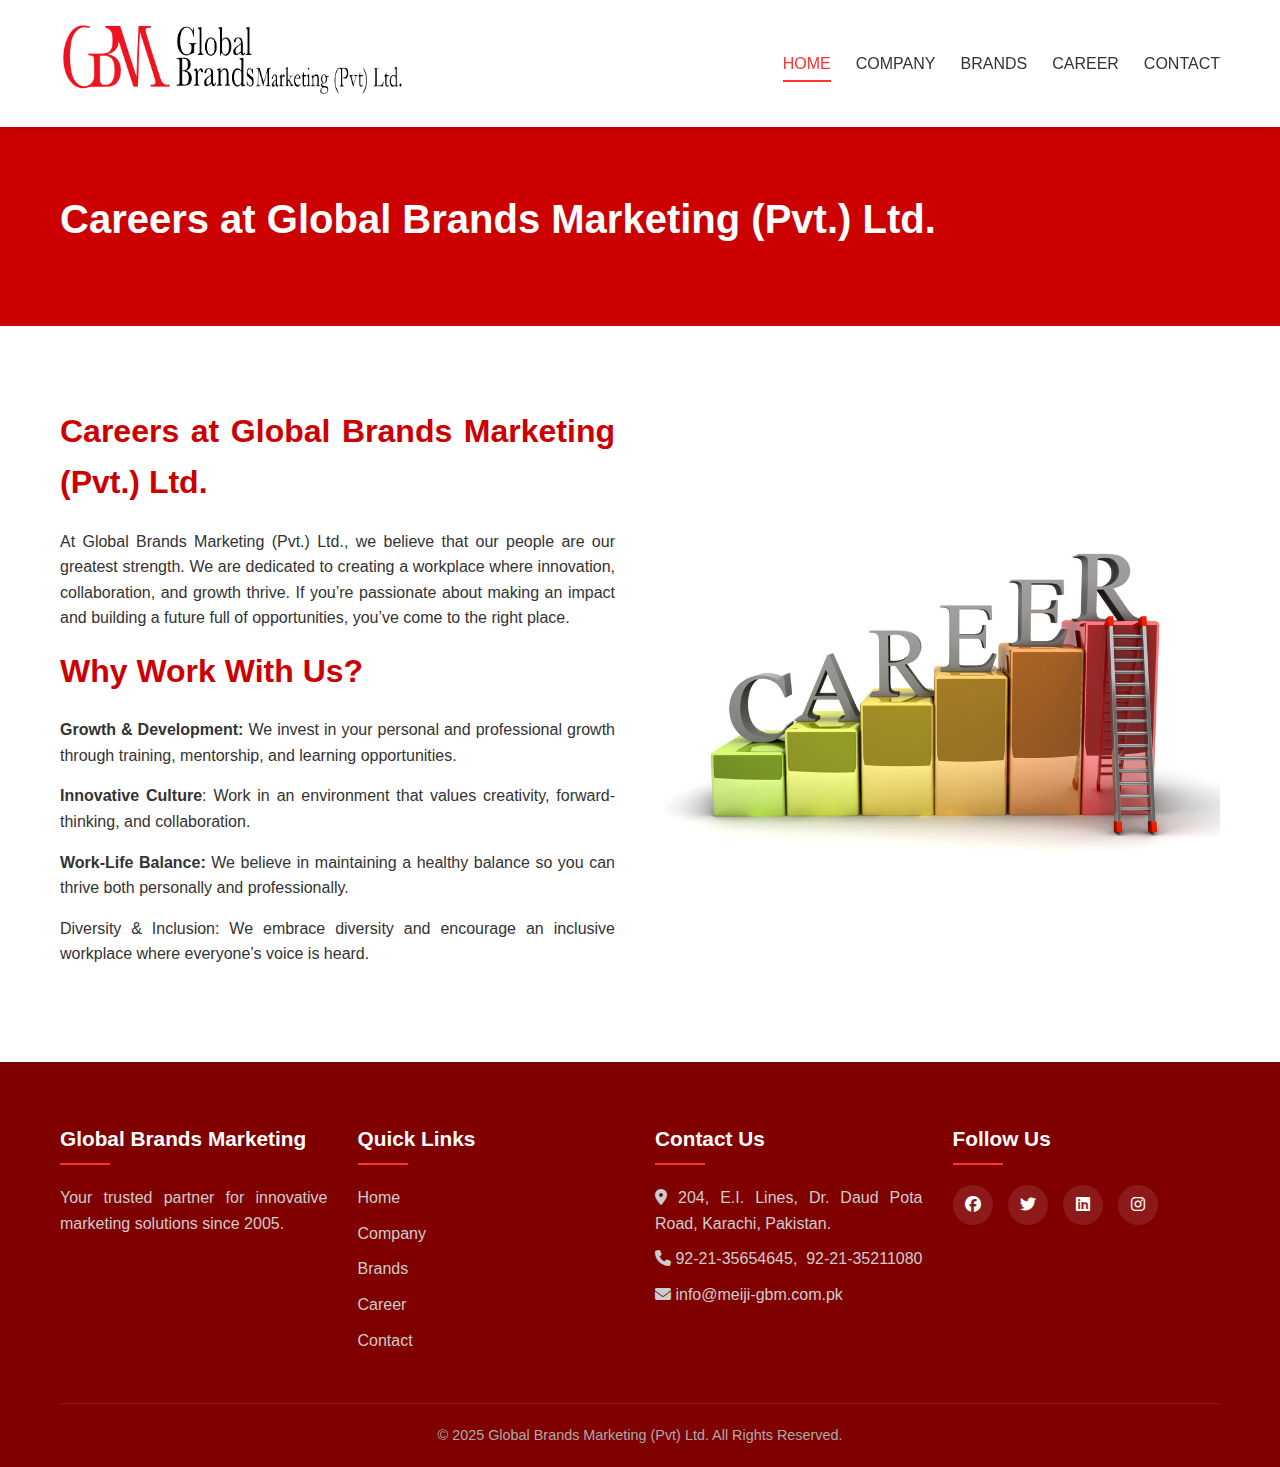
<file: career.html>
<!DOCTYPE html>
<html lang="en">
<head>
    <meta charset="UTF-8">
    <meta name="viewport" content="width=device-width, initial-scale=1.0">
    <title>Career - Global Brands Marketing (Pvt) Ltd.</title>
    <link rel="stylesheet" href="css/styles.css">
    <link rel="stylesheet" href="https://cdnjs.cloudflare.com/ajax/libs/font-awesome/6.4.0/css/all.min.css">
</head>
<body>
      <header>
        <div class="container">
            <div class="logo">
                <a href="index.html">
                    <img src="images/logo.png" alt="Global Brands Marketing Logo" width="350">
                </a>
            </div>
            <nav>
                <ul>
                    <li><a href="index.html" class="active">HOME</a></li>
                    <li><a href="company.html">COMPANY</a></li>
                    <!--<li><a href="services.html">Services</a></li>-->
                    <li><a href="products.html">BRANDS</a></li>
                    <li><a href="career.html">CAREER</a></li>
                    <li><a href="contact.html">CONTACT</a></li>
                </ul>
            </nav>
            <div class="menu-toggle">
                <i class="fas fa-bars"></i>
            </div>
        </div>
    </header>

    <section class="page-header">
        <div class="container">
            <h2>Careers at Global Brands Marketing (Pvt.) Ltd.</h2>
            </h3>
        </div>
    </section>

    <section class="pricing-intro">
        <div class="container">
            <div class="pricing-content">
                <div class="pricing-text">
                    <h2>Careers at Global Brands Marketing (Pvt.) Ltd.</h2>
					<style>
div {
  text-align: justify;
  text-justify: inter-word;
}
</style>
                    <p>At Global Brands Marketing (Pvt.) Ltd., we believe that our people are our greatest strength. We are dedicated to creating a workplace where innovation, collaboration, and growth thrive. If you’re passionate about making an impact and building a future full of opportunities, you’ve come to the right place.</p>
				  <h2>Why Work With Us?</h2>
						<p><strong>Growth &amp; Development:</strong> We invest in your personal and professional growth through training, mentorship, and learning opportunities.</p>
						<p><strong>Innovative Culture</strong>: Work in an environment that values creativity, forward-thinking, and collaboration.</p>
						<p><strong>Work-Life Balance: </strong>We believe in maintaining a healthy balance so you can thrive both personally and professionally.</p>
						Diversity & Inclusion: We embrace diversity and encourage an inclusive workplace where everyone’s voice is heard.</p>
                </div>
                <div class="pricing-image">
                    <img src="images/career.jpg" alt="Pricing Options">
                </div>
            </div>
        </div>
    </section>

   <!-- <section class="pricing-packages">
        <div class="container">
            <h2 class="section-title">Marketing Packages</h2>
            <div class="package-grid">
                <div class="package-card">
                    <div class="package-header">
                        <h3>Starter</h3>
                        <div class="package-price">
                            <span class="price">$999</span>
                            <span class="period">/ month</span>
                        </div>
                        <p>Perfect for small businesses and startups</p>
                    </div>
                    <div class="package-features">
                        <ul>
                            <li><i class="fas fa-check"></i> Basic Marketing Strategy</li>
                            <li><i class="fas fa-check"></i> Social Media Management (2 platforms)</li>
                            <li><i class="fas fa-check"></i> Basic SEO Optimization</li>
                            <li><i class="fas fa-check"></i> Monthly Content Creation (4 posts)</li>
                            <li><i class="fas fa-check"></i> Quarterly Performance Reports</li>
                            <li><i class="fas fa-check"></i> Email Support</li>
                        </ul>
                    </div>
                    <div class="package-cta">
                        <a href="contact.html" class="btn">Get Started</a>
                    </div>
                </div>

                <div class="package-card featured">
                    <div class="package-header">
                        <div class="featured-tag">Most Popular</div>
                        <h3>Professional</h3>
                        <div class="package-price">
                            <span class="price">$1,999</span>
                            <span class="period">/ month</span>
                        </div>
                        <p>Ideal for growing businesses</p>
                    </div>
                    <div class="package-features">
                        <ul>
                            <li><i class="fas fa-check"></i> Comprehensive Marketing Strategy</li>
                            <li><i class="fas fa-check"></i> Social Media Management (4 platforms)</li>
                            <li><i class="fas fa-check"></i> Advanced SEO Optimization</li>
                            <li><i class="fas fa-check"></i> Content Creation (8 posts/month)</li>
                            <li><i class="fas fa-check"></i> PPC Campaign Management</li>
                            <li><i class="fas fa-check"></i> Monthly Performance Reports</li>
                            <li><i class="fas fa-check"></i> Email & Phone Support</li>
                            <li><i class="fas fa-check"></i> Dedicated Account Manager</li>
                        </ul>
                    </div>
                    <div class="package-cta">
                        <a href="contact.html" class="btn">Get Started</a>
                    </div>
                </div>

                <div class="package-card">
                    <div class="package-header">
                        <h3>Enterprise</h3>
                        <div class="package-price">
                            <span class="price">$3,999</span>
                            <span class="period">/ month</span>
                        </div>
                        <p>For established businesses seeking growth</p>
                    </div>
                    <div class="package-features">
                        <ul>
                            <li><i class="fas fa-check"></i> Custom Marketing Strategy</li>
                            <li><i class="fas fa-check"></i> Social Media Management (All platforms)</li>
                            <li><i class="fas fa-check"></i> Premium SEO Optimization</li>
                            <li><i class="fas fa-check"></i> Content Creation (15 posts/month)</li>
                            <li><i class="fas fa-check"></i> Advanced PPC Campaign Management</li>
                            <li><i class="fas fa-check"></i> Email Marketing Campaigns</li>
                            <li><i class="fas fa-check"></i> Weekly Performance Reports</li>
                            <li><i class="fas fa-check"></i> Priority Support 24/7</li>
                            <li><i class="fas fa-check"></i> Senior Account Manager</li>
                            <li><i class="fas fa-check"></i> Quarterly Strategy Reviews</li>
                        </ul>
                    </div>
                    <div class="package-cta">
                        <a href="contact.html" class="btn">Get Started</a>
                    </div>
                </div>
            </div>
        </div>
    </section> -->

  <!--  <section class="individual-services">
        <div class="container">
            <h2 class="section-title">Individual Services</h2>
            <p class="section-subtitle">Prefer to select specific services? Here are our individual service rates:</p>
            
            <div class="service-pricing-table">
                <table>
                    <thead>
                        <tr>
                            <th>Service</th>
                            <th>Description</th>
                            <th>Starting Price</th>
                        </tr>
                    </thead>
                    <tbody>
                        <tr>
                            <td>Marketing Strategy Development</td>
                            <td>Comprehensive marketing strategy tailored to your business goals</td>
                            <td>$1,500</td>
                        </tr>
                        <tr>
                            <td>Brand Identity Design</td>
                            <td>Logo, color palette, typography, and brand guidelines</td>
                            <td>$2,500</td>
                        </tr>
                        <tr>
                            <td>Website Design & Development</td>
                            <td>Custom responsive website with up to 5 pages</td>
                            <td>$3,000</td>
                        </tr>
                        <tr>
                            <td>SEO Optimization</td>
                            <td>On-page and off-page SEO to improve search rankings</td>
                            <td>$800/month</td>
                        </tr>
                        <tr>
                            <td>Social Media Management</td>
                            <td>Content creation, scheduling, and engagement for one platform</td>
                            <td>$600/month</td>
                        </tr>
                        <tr>
                            <td>PPC Campaign Management</td>
                            <td>Setup, management, and optimization of pay-per-click campaigns</td>
                            <td>$750/month + ad spend</td>
                        </tr>
                        <tr>
                            <td>Content Creation</td>
                            <td>Blog posts, articles, and website content</td>
                            <td>$300/piece</td>
                        </tr>
                        <tr>
                            <td>Email Marketing</td>
                            <td>Campaign design, setup, and management</td>
                            <td>$500/campaign</td>
                        </tr>
                        <tr>
                            <td>Market Research</td>
                            <td>Comprehensive market analysis and competitor research</td>
                            <td>$2,000</td>
                        </tr>
                        <tr>
                            <td>Business Consulting</td>
                            <td>Expert advice on business strategy and growth</td>
                            <td>$150/hour</td>
                        </tr>
                    </tbody>
                </table>
            </div>
            
            <div class="pricing-note">
                <p><strong>Note:</strong> All prices are indicative and may vary based on project scope, complexity, and specific requirements. Contact us for a customized quote.</p>
            </div>
        </div>
    </section> -->

   <!-- <section class="faq">
        <div class="container">
            <h2 class="section-title">Frequently Asked Questions</h2>
            <div class="faq-items">
                <div class="faq-item">
                    <div class="faq-question">
                        <h3>Do you require long-term contracts?</h3>
                        <span class="toggle-icon"><i class="fas fa-plus"></i></span>
                    </div>
                    <div class="faq-answer">
                        <p>While we recommend a minimum 3-month commitment for optimal results, we offer flexible contract terms. We also provide month-to-month options for certain services.</p>
                    </div>
                </div>
                <div class="faq-item">
                    <div class="faq-question">
                        <h3>Can I customize a package to fit my needs?</h3>
                        <span class="toggle-icon"><i class="fas fa-plus"></i></span>
                    </div>
                    <div class="faq-answer">
                        <p>Absolutely! We understand that each business has unique needs. Our team can work with you to create a customized package that aligns with your specific goals and budget.</p>
                    </div>
                </div>
                <div class="faq-item">
                    <div class="faq-question">
                        <h3>How do you measure the success of your marketing efforts?</h3>
                        <span class="toggle-icon"><i class="fas fa-plus"></i></span>
                    </div>
                    <div class="faq-answer">
                        <p>We establish clear KPIs at the beginning of our engagement and provide regular reports tracking these metrics. Depending on your goals, these may include website traffic, conversion rates, lead generation, social media engagement, and ROI.</p>
                    </div>
                </div>
                <div class="faq-item">
                    <div class="faq-question">
                        <h3>Do you offer discounts for non-profit organizations?</h3>
                        <span class="toggle-icon"><i class="fas fa-plus"></i></span>
                    </div>
                    <div class="faq-answer">
                        <p>Yes, we offer special pricing for non-profit organizations. Please contact us to discuss your specific needs and learn about our non-profit rates.</p>
                    </div>
                </div>
                <div class="faq-item">
                    <div class="faq-question">
                        <h3>What is your payment structure?</h3>
                        <span class="toggle-icon"><i class="fas fa-plus"></i></span>
                    </div>
                    <div class="faq-answer">
                        <p>For monthly services, we bill at the beginning of each month. For project-based work, we typically require a 50% deposit to begin work, with the remaining balance due upon completion. We accept various payment methods including credit cards and bank transfers.</p>
                    </div>
                </div>
            </div>
        </div>
    </section> -->

    <!-- <section class="cta">
        <div class="container">
            <h2>Ready to Invest in Your Business Growth?</h2>
            <p>Contact us today for a free consultation and customized quote</p>
            <a href="contact.html" class="btn btn-light">Get in Touch</a>
        </div>
    </section> -->

    <footer>
        <div class="container">
            <div class="footer-content">
                <div class="footer-section">
                    <h3>Global Brands Marketing</h3>
                    <p>Your trusted partner for innovative marketing solutions since 2005.</p>
                </div>
                <div class="footer-section">
                    <h3>Quick Links</h3>
                    <ul>
                        <li><a href="index.html">Home</a></li>
                        <li><a href="company.html">Company</a></li>
                       <!-- <li><a href="services.html">Services</a></li> -->
                        <li><a href="products.html">Brands</a></li>
                        <li><a href="career.html">Career</a></li>
                        <li><a href="contact.html">Contact</a></li>
                    </ul>
                </div>
              <div class="footer-section">
                <h3>Contact Us</h3>
                <p><i class="fas fa-map-marker-alt"></i> 204, E.I. Lines, Dr. Daud Pota Road, Karachi, Pakistan.</p>
                <p><i class="fas fa-phone"></i> 92-21-35654645,&nbsp; 92-21-35211080</p>
                <p><i class="fas fa-envelope"></i> info@meiji-gbm.com.pk</p>
                </div>
                <div class="footer-section">
                    <h3>Follow Us</h3>
                    <div class="social-icons">
                        <a href="https://www.facebook.com/meiji.gbm"><i class="fab fa-facebook"></i></a>
                        <a href="#"><i class="fab fa-twitter"></i></a>
                        <a href="#"><i class="fab fa-linkedin"></i></a>
                        <a href="https://www.instagram.com/meijipakistan/"><i class="fab fa-instagram"></i></a>
                    </div>
                </div>
            </div>
            <div class="footer-bottom">
                <p>&copy; 2025 Global Brands Marketing (Pvt) Ltd. All Rights Reserved.</p>
            </div>
        </div>
    </footer>

    <script src="js/script.js"></script>
</body>
</html>
</file>
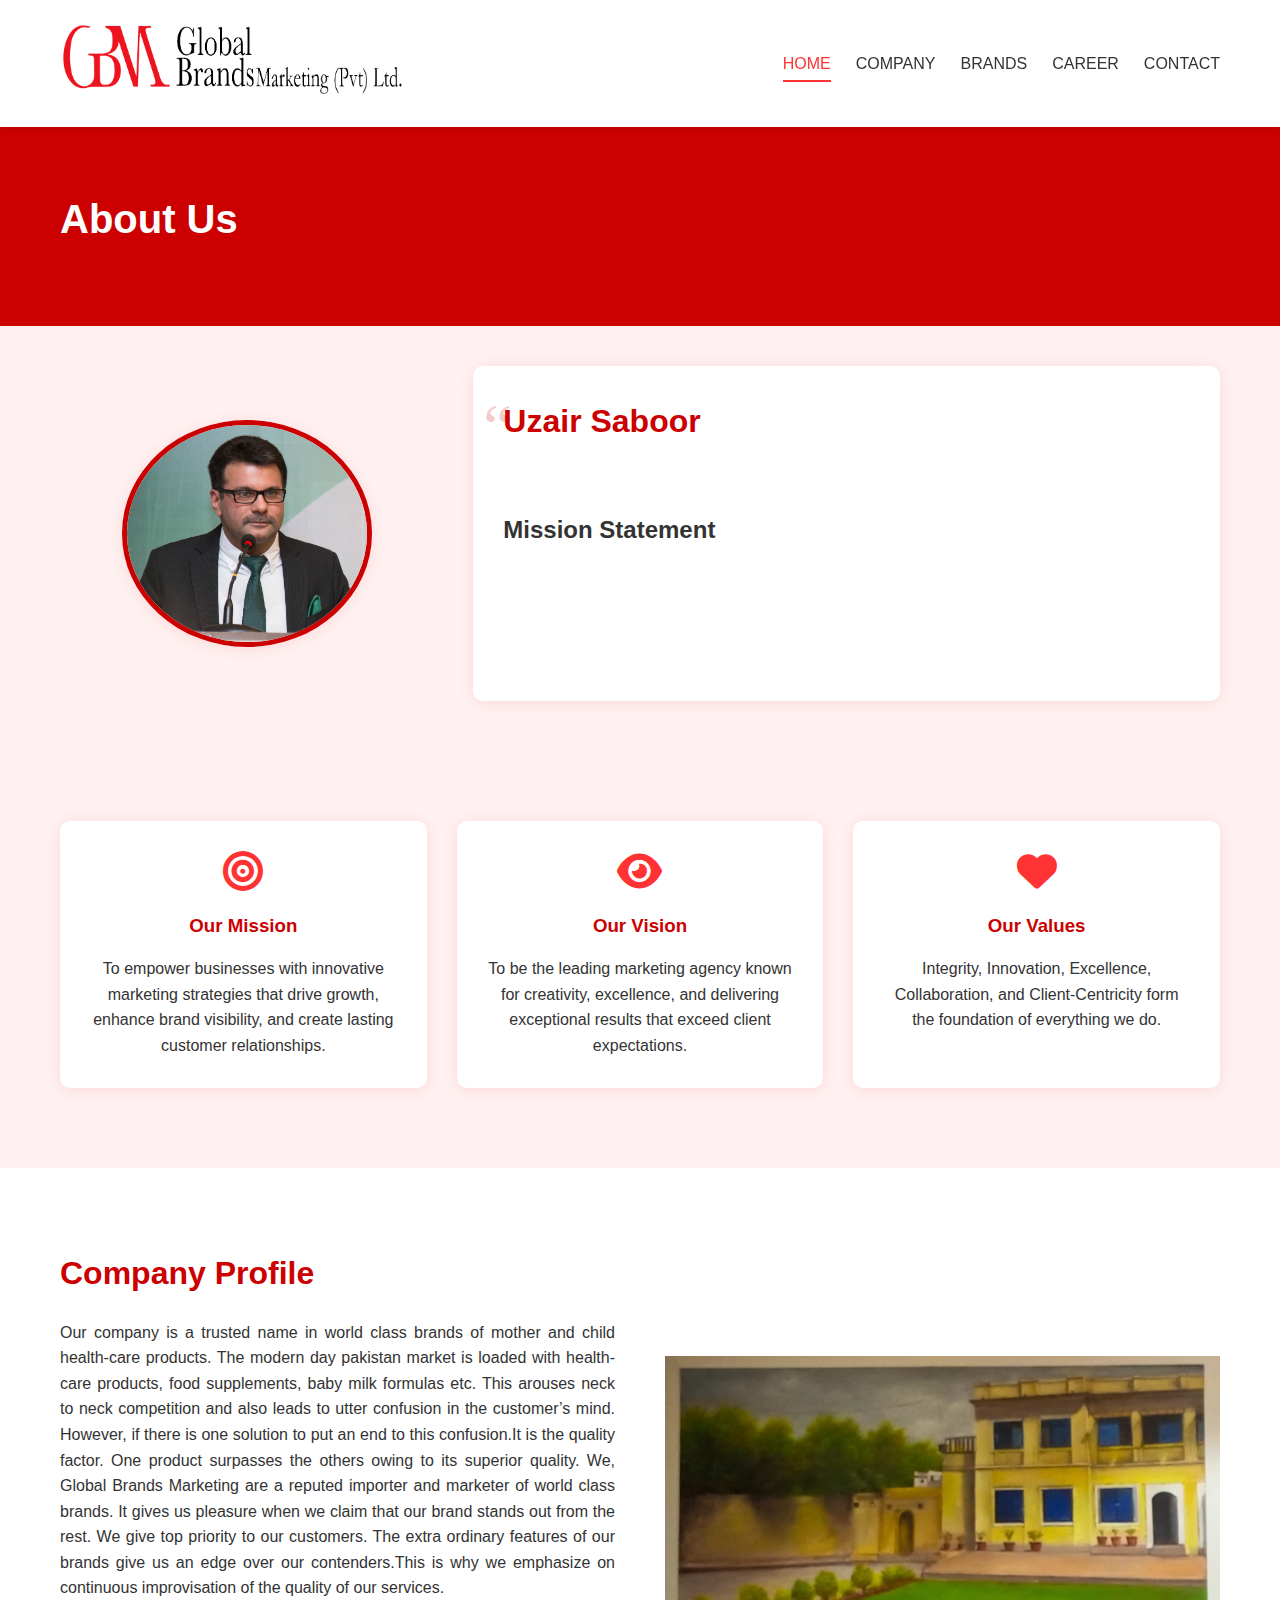
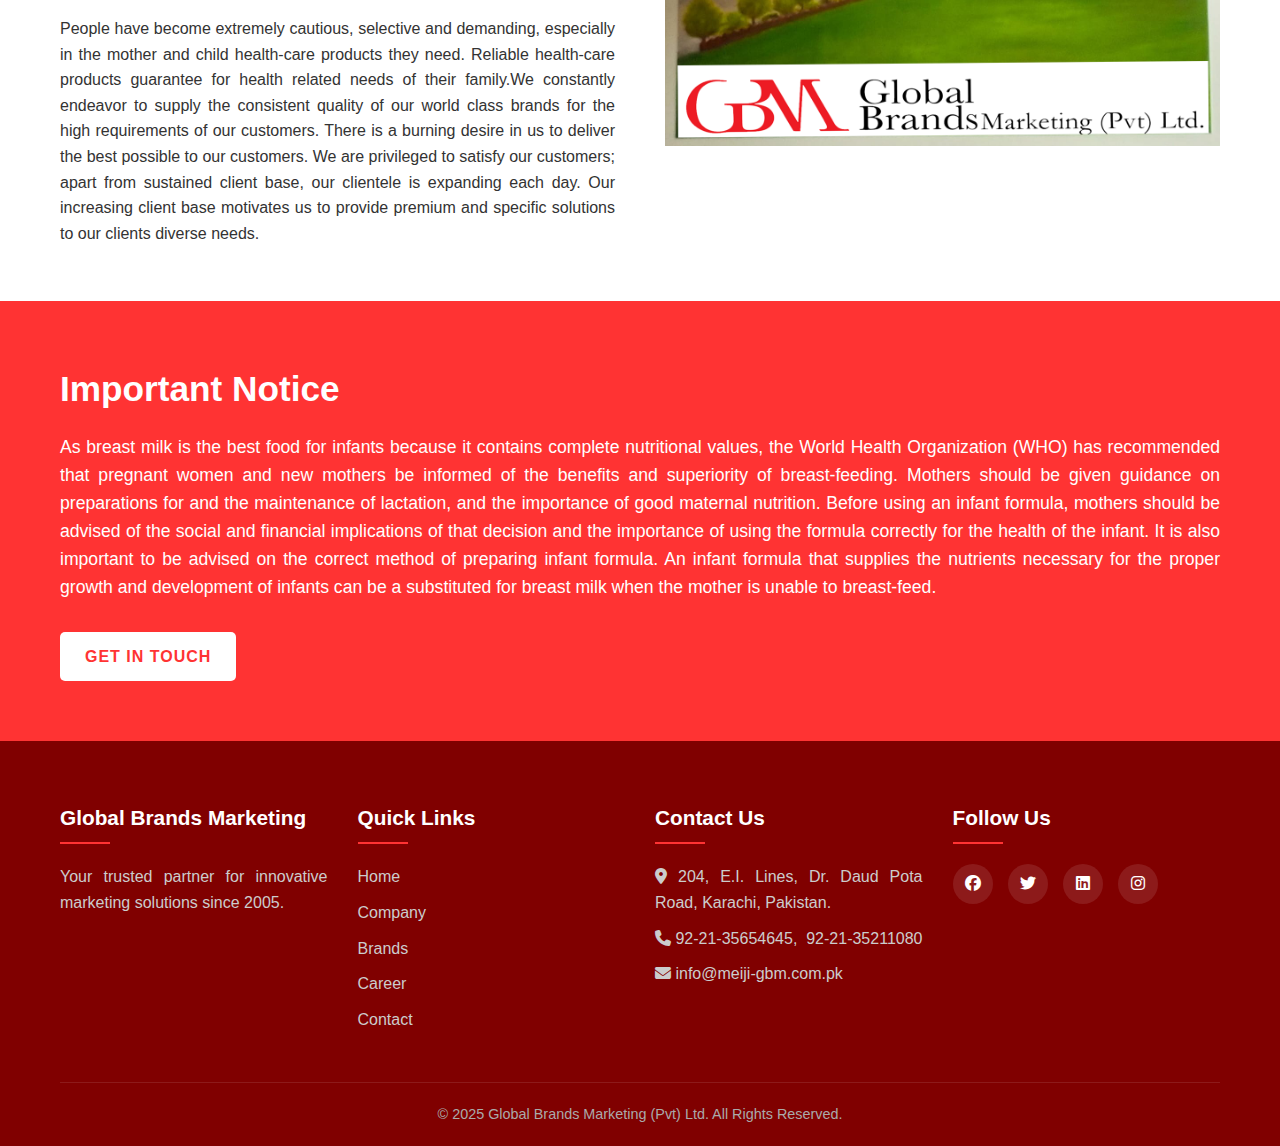
<file: company.html>
<!DOCTYPE html>
<html lang="en">
<head>
    <meta charset="UTF-8">
    <meta name="viewport" content="width=device-width, initial-scale=1.0">
    <title>About Us - Global Brands Marketing (Pvt) Ltd.</title>
    <link rel="stylesheet" href="css/styles.css">
    <link rel="stylesheet" href="https://cdnjs.cloudflare.com/ajax/libs/font-awesome/6.4.0/css/all.min.css">
</head>
<body>
    <header>
        <div class="container">
            <div class="logo">
                <a href="index.html">
                    <img src="images/logo.png" alt="Global Brands Marketing Logo" width="350">
                </a>
            </div>
            <nav>
                <ul>
                    <li><a href="index.html" class="active">HOME</a></li>
                    <li><a href="company.html">COMPANY</a></li>
                    <!--<li><a href="services.html">Services</a></li>-->
                    <li><a href="products.html">BRANDS</a></li>
                    <li><a href="career.html">CAREER</a></li>
                    <li><a href="contact.html">CONTACT</a></li>
                </ul>
            </nav>
            <div class="menu-toggle">
                <i class="fas fa-bars"></i>
            </div>
        </div>
    </header>

    <section class="page-header">
        <div class="container">
            <h2>About Us</h2>
       </div>
    </section>

    

    <section class="ceo-message">
        <div class="container">
            <div class="ceo-message-content">
                <div class="ceo-image">
                    <img src="images/CEO-latestup.jpg" alt="CEO Image">
                </div>
                <div class="ceo-text">
                    <h2 class="animated-title">Uzair Saboor</h2>
                  <div class="animated-text">
                        <p>Chief Executive Officer</p>
                      <blockquote>
                          <h2> Mission Statement </h2>
                      </blockquote>
<p>“To maintain the highest level of professionalism, integrity, honesty and fairness to win customer satisfaction by service minded attitude.”</p>
                    <p class="ceo-signature"><span>&nbsp;</span></p>
                  </div>
                </div>
            </div>
        </div>
    </section>

    <section class="mission-vision">
        <div class="container">
            <div class="mission-vision-grid">
                <div class="mission-card">
                    <i class="fas fa-bullseye"></i>
                    <h3>Our Mission</h3>
                    <p>To empower businesses with innovative marketing strategies that drive growth, enhance brand visibility, and create lasting customer relationships.</p>
                </div>
                <div class="vision-card">
                    <i class="fas fa-eye"></i>
                    <h3>Our Vision</h3>
                    <p>To be the leading marketing agency known for creativity, excellence, and delivering exceptional results that exceed client expectations.</p>
                </div>
                <div class="values-card">
                    <i class="fas fa-heart"></i>
                    <h3>Our Values</h3>
                    <p>Integrity, Innovation, Excellence, Collaboration, and Client-Centricity form the foundation of everything we do.</p>
                </div>
            </div>
        </div>
    </section>

<section class="about-intro">
        <div class="container">
            <div class="about-content">
                <div class="about-text">
                    <h2>Company Profile</h2>
					<style>
div {
  text-align: justify;
  text-justify: inter-word;
}
</style>
                    <p>Our company is a trusted name in world class brands of mother and child health-care products. The modern day pakistan market is loaded with health-care products, food supplements, baby milk formulas etc. This arouses neck to neck competition and also leads to utter confusion in the customer’s mind. However, if there is one solution to put an end to this confusion.It is the quality factor. One product surpasses the others owing to its superior quality. We, Global Brands Marketing are a reputed importer and marketer of world class brands. It gives us pleasure when we claim that our brand stands out from the rest. We give top priority to our customers. The extra ordinary features of our brands give us an edge over our contenders.This is why we emphasize on continuous improvisation of the quality of our services.<br>
                    </p>
<p>People have become extremely cautious, selective and demanding, especially in the mother and child health-care products they need. Reliable health-care products guarantee for health related needs of their family.We constantly endeavor to supply the consistent quality of our world class brands for the high requirements of our customers. There is a burning desire in us to deliver the best possible to our customers. We are privileged to satisfy our customers; apart from sustained client base, our clientele is expanding each day. Our increasing client base motivates us to provide premium and specific solutions to our clients diverse needs.</p>
                </div>
                <div class="about-image">
                    <img src="images/HO-building.png" alt="Company Image">
                </div>
            </div>
        </div>
    </section>	


   <!-- <section class="team">
        <div class="container">
            <h2 class="section-title">Our Leadership Team</h2>
            <div class="team-grid">
                <div class="team-member">
                    <div class="member-image">
                        <img src="images/team-1.svg" alt="Team Member">
                    </div>
                    <h3>Robert Johnson</h3>
                    <p class="position">Chief Executive Officer</p>
                    <p class="bio">With over 20 years of experience in marketing and business management, Robert leads our company with vision and strategic insight.</p>
                </div>
                <div class="team-member">
                    <div class="member-image">
                        <img src="images/team-2.svg" alt="Team Member">
                    </div>
                    <h3>Emily Williams</h3>
                    <p class="position">Marketing Director</p>
                    <p class="bio">Emily brings creative excellence and strategic thinking to our marketing campaigns, ensuring optimal results for our clients.</p>
                </div>
                <div class="team-member">
                    <div class="member-image">
                        <img src="images/team-3.svg" alt="Team Member">
                    </div>
                    <h3>David Chen</h3>
                    <p class="position">Digital Strategy Head</p>
                    <p class="bio">David's expertise in digital marketing and emerging technologies keeps our strategies innovative and effective.</p>
                </div>
                <div class="team-member">
                    <div class="member-image">
                        <img src="images/team-4.svg" alt="Team Member">
                    </div>
                    <h3>Sarah Miller</h3>
                    <p class="position">Client Relations Manager</p>
                    <p class="bio">Sarah ensures our clients receive exceptional service and that their needs are met with personalized attention.</p>
                </div>
            </div>
        </div>
    </section>

    <section class="achievements">
        <div class="container">
            <h2 class="section-title">Our Achievements</h2>
            <div class="achievement-grid">
                <div class="achievement-card">
                    <div class="achievement-number">500+</div>
                    <p>Satisfied Clients</p>
                </div>
                <div class="achievement-card">
                    <div class="achievement-number">1000+</div>
                    <p>Projects Completed</p>
                </div>
                <div class="achievement-card">
                    <div class="achievement-number">15+</div>
                    <p>Years of Experience</p>
                </div>
                <div class="achievement-card">
                    <div class="achievement-number">25+</div>
                    <p>Industry Awards</p>
                </div>
            </div>
        </div>
    </section> -->

    <section class="cta">
      <div class="container">
        <h2>Important Notice&nbsp;&nbsp;</h2>
          <p>As breast milk is the best food for infants because it contains complete nutritional values, the World Health Organization (WHO) has recommended that pregnant women and new mothers be informed of the benefits and superiority of breast-feeding. Mothers should be given guidance on preparations for and the maintenance of lactation, and the importance of good maternal nutrition. Before using an infant formula, mothers should be advised of the social and financial implications of that decision and the importance of using the formula correctly for the health of the infant. It is also important to be advised on the correct method of preparing infant formula. An infant formula that supplies the nutrients necessary for the proper growth and development of infants can be a substituted for breast milk when the mother is unable to breast-feed.</p>
          <a href="contact.html" class="btn btn-light">Get in Touch</a>
        </div>
    </section>

    <footer>
        <div class="container">
            <div class="footer-content">
                <div class="footer-section">
                    <h3>Global Brands Marketing</h3>
                    <p>Your trusted partner for innovative marketing solutions since 2005.</p>
                </div>
                <div class="footer-section">
                    <h3>Quick Links</h3>
                    <ul>
                        <li><a href="index.html">Home</a></li>
                        <li><a href="company.html">Company</a></li>
                       <!-- <li><a href="services.html">Services</a></li> -->
                        <li><a href="products.html">Brands</a></li>
                        <li><a href="career.html">Career</a></li>
                        <li><a href="contact.html">Contact</a></li>
                    </ul>
                </div>
              <div class="footer-section">
                <h3>Contact Us</h3>
                <p><i class="fas fa-map-marker-alt"></i> 204, E.I. Lines, Dr. Daud Pota Road, Karachi, Pakistan.</p>
                <p><i class="fas fa-phone"></i> 92-21-35654645,&nbsp; 92-21-35211080</p>
                <p><i class="fas fa-envelope"></i> info@meiji-gbm.com.pk</p>
                </div>
                <div class="footer-section">
                    <h3>Follow Us</h3>
                    <div class="social-icons">
                        <a href="https://www.facebook.com/meiji.gbm"><i class="fab fa-facebook"></i></a>
                        <a href="#"><i class="fab fa-twitter"></i></a>
                        <a href="#"><i class="fab fa-linkedin"></i></a>
                        <a href="https://www.instagram.com/meijipakistan/"><i class="fab fa-instagram"></i></a>
                    </div>
                </div>
            </div>
            <div class="footer-bottom">
                <p>&copy; 2025 Global Brands Marketing (Pvt) Ltd. All Rights Reserved.</p>
            </div>
        </div>
    </footer>

    <script src="js/script.js"></script>
</body>
</html>
</file>
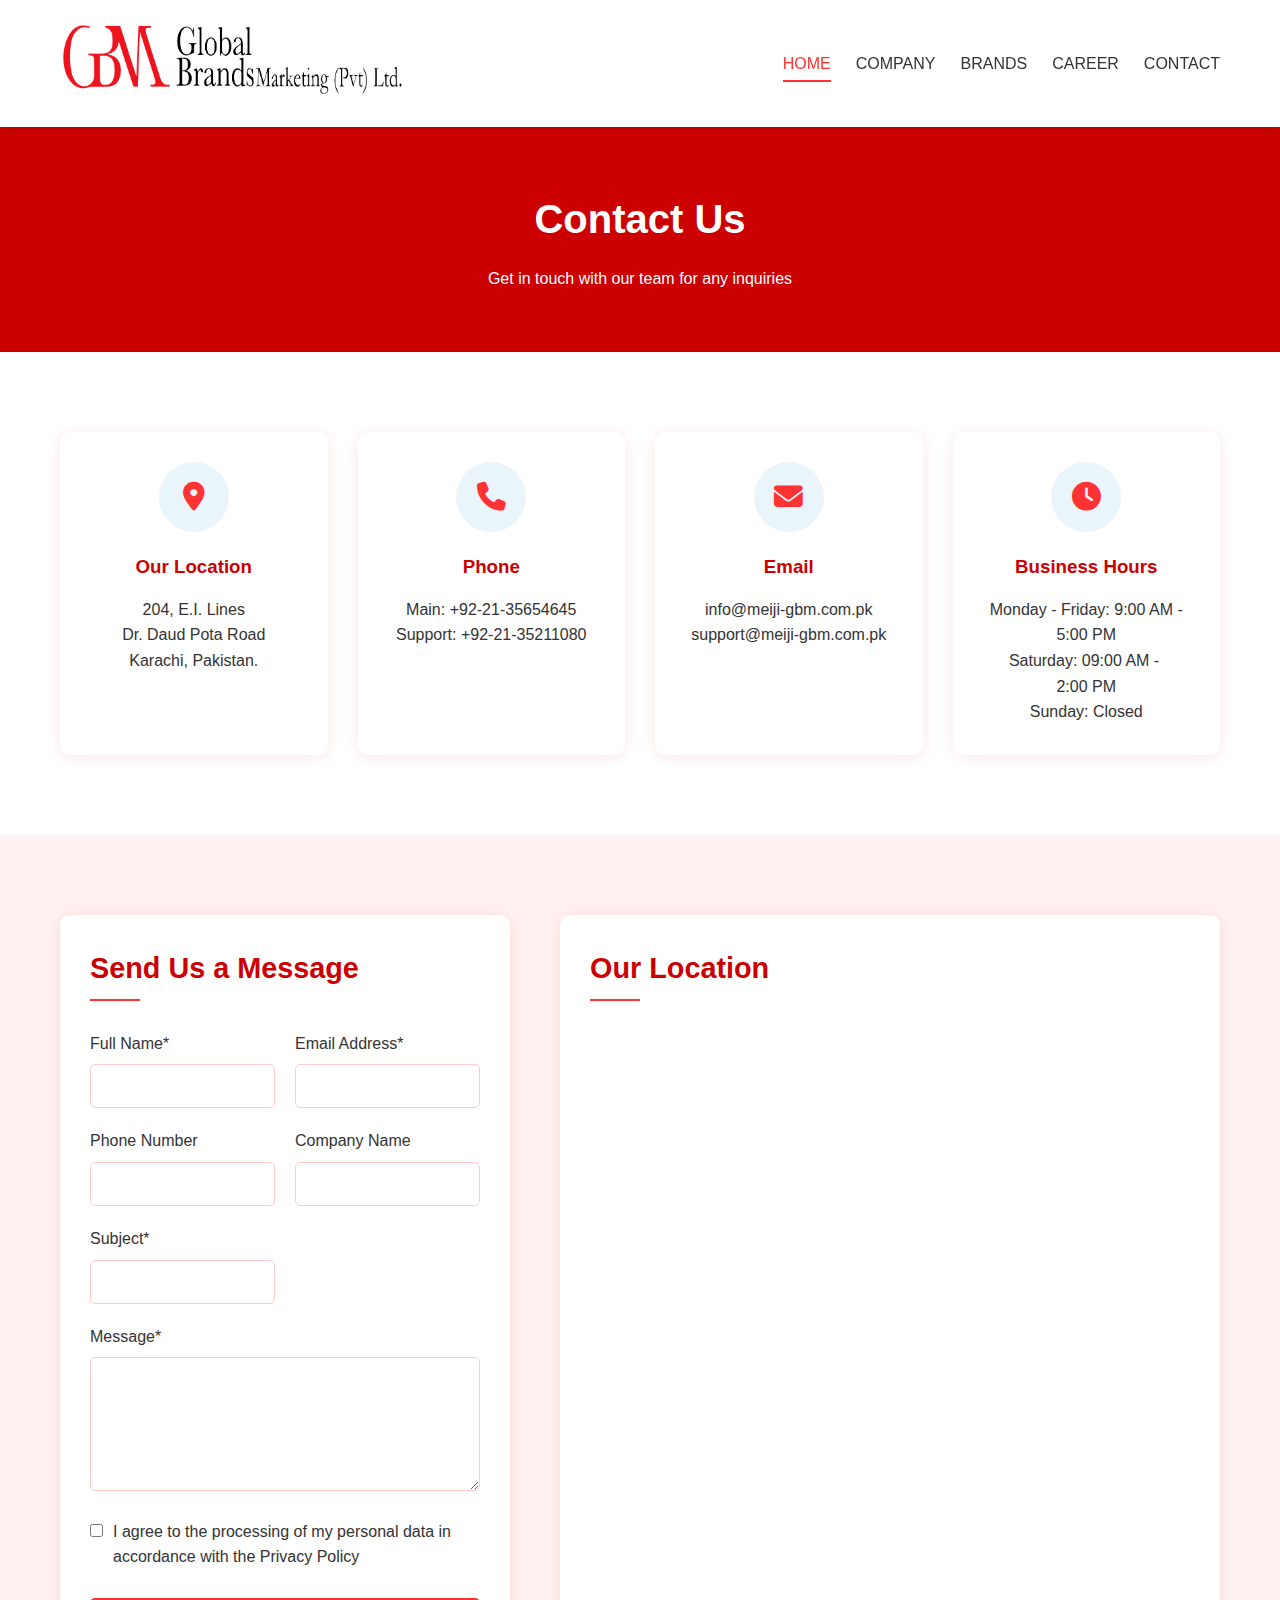
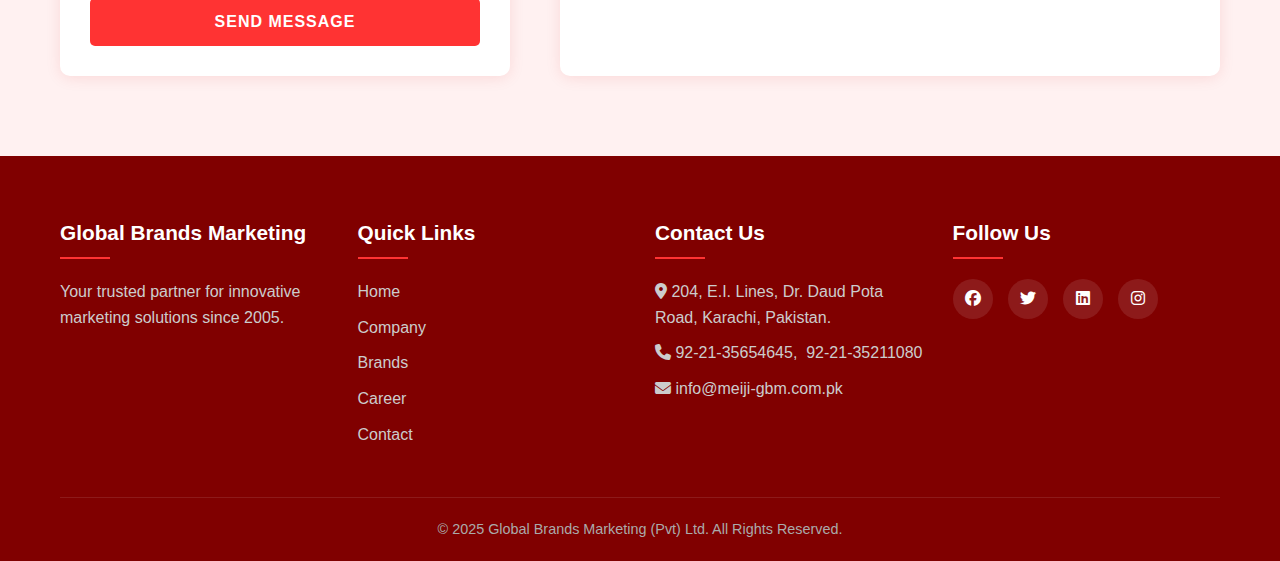
<file: contact.html>
<!DOCTYPE html>
<html lang="en">
<head>
    <meta charset="UTF-8">
    <meta name="viewport" content="width=device-width, initial-scale=1.0">
    <title>Contact Us - Global Brands Marketing (Pvt) Ltd.</title>
    <link rel="stylesheet" href="css/styles.css">
    <link rel="stylesheet" href="https://cdnjs.cloudflare.com/ajax/libs/font-awesome/6.4.0/css/all.min.css">
</head>
<body>
     <header>
        <div class="container">
            <div class="logo">
                <a href="index.html">
                    <img src="images/logo.png" alt="Global Brands Marketing Logo" width="350">
                </a>
            </div>
            <nav>
                <ul>
                    <li><a href="index.html" class="active">HOME</a></li>
                    <li><a href="company.html">COMPANY</a></li>
                    <!--<li><a href="services.html">Services</a></li>-->
                    <li><a href="products.html">BRANDS</a></li>
                    <li><a href="career.html">CAREER</a></li>
                    <li><a href="contact.html">CONTACT</a></li>
                </ul>
            </nav>
            <div class="menu-toggle">
                <i class="fas fa-bars"></i>
            </div>
        </div>
    </header>

    <section class="page-header">
        <div class="container">
            <h2>Contact Us</h2>
            <p>Get in touch with our team for any inquiries</p>
        </div>
    </section>

    <section class="contact-info">
        <div class="container">
            <div class="contact-grid">
                <div class="contact-card">
                    <div class="contact-icon">
                        <i class="fas fa-map-marker-alt"></i>
                    </div>
                    <h3>Our Location</h3>
                    <p>204, E.I. Lines<br>Dr. Daud Pota Road<br>Karachi, Pakistan.</p>
                </div>
                <div class="contact-card">
                    <div class="contact-icon">
                        <i class="fas fa-phone"></i>
                    </div>
                    <h3>Phone</h3>
                    <p>Main: +92-21-35654645<br>Support: +92-21-35211080</p>
                </div>
                <div class="contact-card">
                    <div class="contact-icon">
                        <i class="fas fa-envelope"></i>
                    </div>
                    <h3>Email</h3>
                    <p>info@meiji-gbm.com.pk<br>
                    support@meiji-gbm.com.pk</p>
                </div>
                <div class="contact-card">
                    <div class="contact-icon">
                        <i class="fas fa-clock"></i>
                    </div>
                  <h3>Business Hours</h3>
                  <p>Monday - Friday: 9:00 AM - 5:00 PM<br>
                      Saturday: 09:00 AM -&nbsp;</p>
                    <p>2:00 PM<br>
                      Sunday: Closed</p>
                </div>
            </div>
        </div>
    </section>

    <section class="contact-form-section">
        <div class="container">
            <div class="contact-content">
                <div class="form-container">
                    <h2>Send Us a Message</h2>
                    <form id="contactForm" class="contact-form">
                        <div class="form-group">
                            <label for="name">Full Name*</label>
                            <input type="text" id="name" name="name" required>
                        </div>
                        <div class="form-group">
                            <label for="email">Email Address*</label>
                            <input type="email" id="email" name="email" required>
                        </div>
                        <div class="form-group">
                            <label for="phone">Phone Number</label>
                            <input type="tel" id="phone" name="phone">
                        </div>
                        <div class="form-group">
                            <label for="company">Company Name</label>
                            <input type="text" id="company" name="company">
                        </div>
                        <div class="form-group">
                            <label for="subject">Subject*</label>
                            <input type="text" id="subject" name="subject" required>
                        </div>
                        <div class="form-group full-width">
                            <label for="message">Message*</label>
                            <textarea id="message" name="message" rows="6" required></textarea>
                        </div>
                        <div class="form-group full-width">
                            <div class="checkbox-group">
                                <input type="checkbox" id="consent" name="consent" required>
                                <label for="consent">I agree to the processing of my personal data in accordance with the Privacy Policy</label>
                            </div>
                        </div>
                        <div class="form-group full-width">
                            <button type="submit" class="btn btn-submit">Send Message</button>
                        </div>
                    </form>
                </div>
                <div class="map-container">
                    <h2>Our Location</h2>
                    <div class="map">
                        <!-- Replace with actual Google Maps embed code -->
                      
						<iframe src="https://www.google.com/maps/embed?pb=!1m14!1m8!1m3!1d14481.657647547434!2d67.037004!3d24.849692!3m2!1i1024!2i768!4f13.1!3m3!1m2!1s0x3eb33dd7e24c92e1%3A0x2baf58d2d824eda8!2sGlobal%20Brands%20Marketing%20-%20Meiji!5e0!3m2!1sen!2sus!4v1754386244352!5m2!1sen!2sus" width="600" height="450" style="border:0;" allowfullscreen="" loading="lazy" referrerpolicy="no-referrer-when-downgrade"></iframe>
						
						
                    </div>
                </div>
            </div>
        </div>
    </section>

  <!--  <section class="faq">
        <div class="container">
            <h2 class="section-title">Frequently Asked Questions</h2>
            <div class="faq-items">
                <div class="faq-item">
                    <div class="faq-question">
                        <h3>How quickly can you respond to my inquiry?</h3>
                        <span class="toggle-icon"><i class="fas fa-plus"></i></span>
                    </div>
                    <div class="faq-answer">
                        <p>We typically respond to all inquiries within 24 business hours. For urgent matters, we recommend calling our office directly.</p>
                    </div>
                </div>
                <div class="faq-item">
                    <div class="faq-question">
                        <h3>Do you offer free consultations?</h3>
                        <span class="toggle-icon"><i class="fas fa-plus"></i></span>
                    </div>
                    <div class="faq-answer">
                        <p>Yes, we offer a free 30-minute initial consultation to discuss your business needs and how we can help you achieve your goals.</p>
                    </div>
                </div>
                <div class="faq-item">
                    <div class="faq-question">
                        <h3>Can you work with international clients?</h3>
                        <span class="toggle-icon"><i class="fas fa-plus"></i></span>
                    </div>
                    <div class="faq-answer">
                        <p>Absolutely! We have experience working with clients from around the world. We can schedule meetings at convenient times across different time zones and use various communication tools to ensure smooth collaboration.</p>
                    </div>
                </div>
                <div class="faq-item">
                    <div class="faq-question">
                        <h3>What information should I prepare for our first meeting?</h3>
                        <span class="toggle-icon"><i class="fas fa-plus"></i></span>
                    </div>
                    <div class="faq-answer">
                        <p>To make our first meeting as productive as possible, it's helpful to have information about your business goals, target audience, current marketing efforts, budget, and timeline. This will help us understand your needs better and provide more tailored recommendations.</p>
                    </div>
                </div>
            </div>
        </div>
    </section> -->

   <!-- <section class="cta">
        <div class="container">
            <h2>Ready to Transform Your Marketing?</h2>
            <p>Our team is ready to help you achieve your business goals</p>
            <a href="tel:+12345678900" class="btn btn-light">Call Us Now</a>
        </div>
    </section> -->

    <footer>
        <div class="container">
            <div class="footer-content">
                <div class="footer-section">
                    <h3>Global Brands Marketing</h3>
                    <p>Your trusted partner for innovative marketing solutions since 2005.</p>
                </div>
                <div class="footer-section">
                    <h3>Quick Links</h3>
                    <ul>
                        <li><a href="index.html">Home</a></li>
                        <li><a href="company.html">Company</a></li>
                       <!-- <li><a href="services.html">Services</a></li> -->
                        <li><a href="products.html">Brands</a></li>
                        <li><a href="career.html">Career</a></li>
                        <li><a href="contact.html">Contact</a></li>
                    </ul>
                </div>
              <div class="footer-section">
                <h3>Contact Us</h3>
                <p><i class="fas fa-map-marker-alt"></i> 204, E.I. Lines, Dr. Daud Pota Road, Karachi, Pakistan.</p>
                <p><i class="fas fa-phone"></i> 92-21-35654645,&nbsp; 92-21-35211080</p>
                <p><i class="fas fa-envelope"></i> info@meiji-gbm.com.pk</p>
                </div>
                <div class="footer-section">
                    <h3>Follow Us</h3>
                    <div class="social-icons">
                        <a href="https://www.facebook.com/meiji.gbm"><i class="fab fa-facebook"></i></a>
                        <a href="#"><i class="fab fa-twitter"></i></a>
                        <a href="#"><i class="fab fa-linkedin"></i></a>
                          <a href="https://www.instagram.com/meijipakistan/"><i class="fab fa-instagram"></i></a>
                    </div>
                </div>
            </div>
            <div class="footer-bottom">
                <p>&copy; 2025 Global Brands Marketing (Pvt) Ltd. All Rights Reserved.</p>
            </div>
        </div>
    </footer>

    <script src="js/script.js"></script>
</body>
</html>
</file>
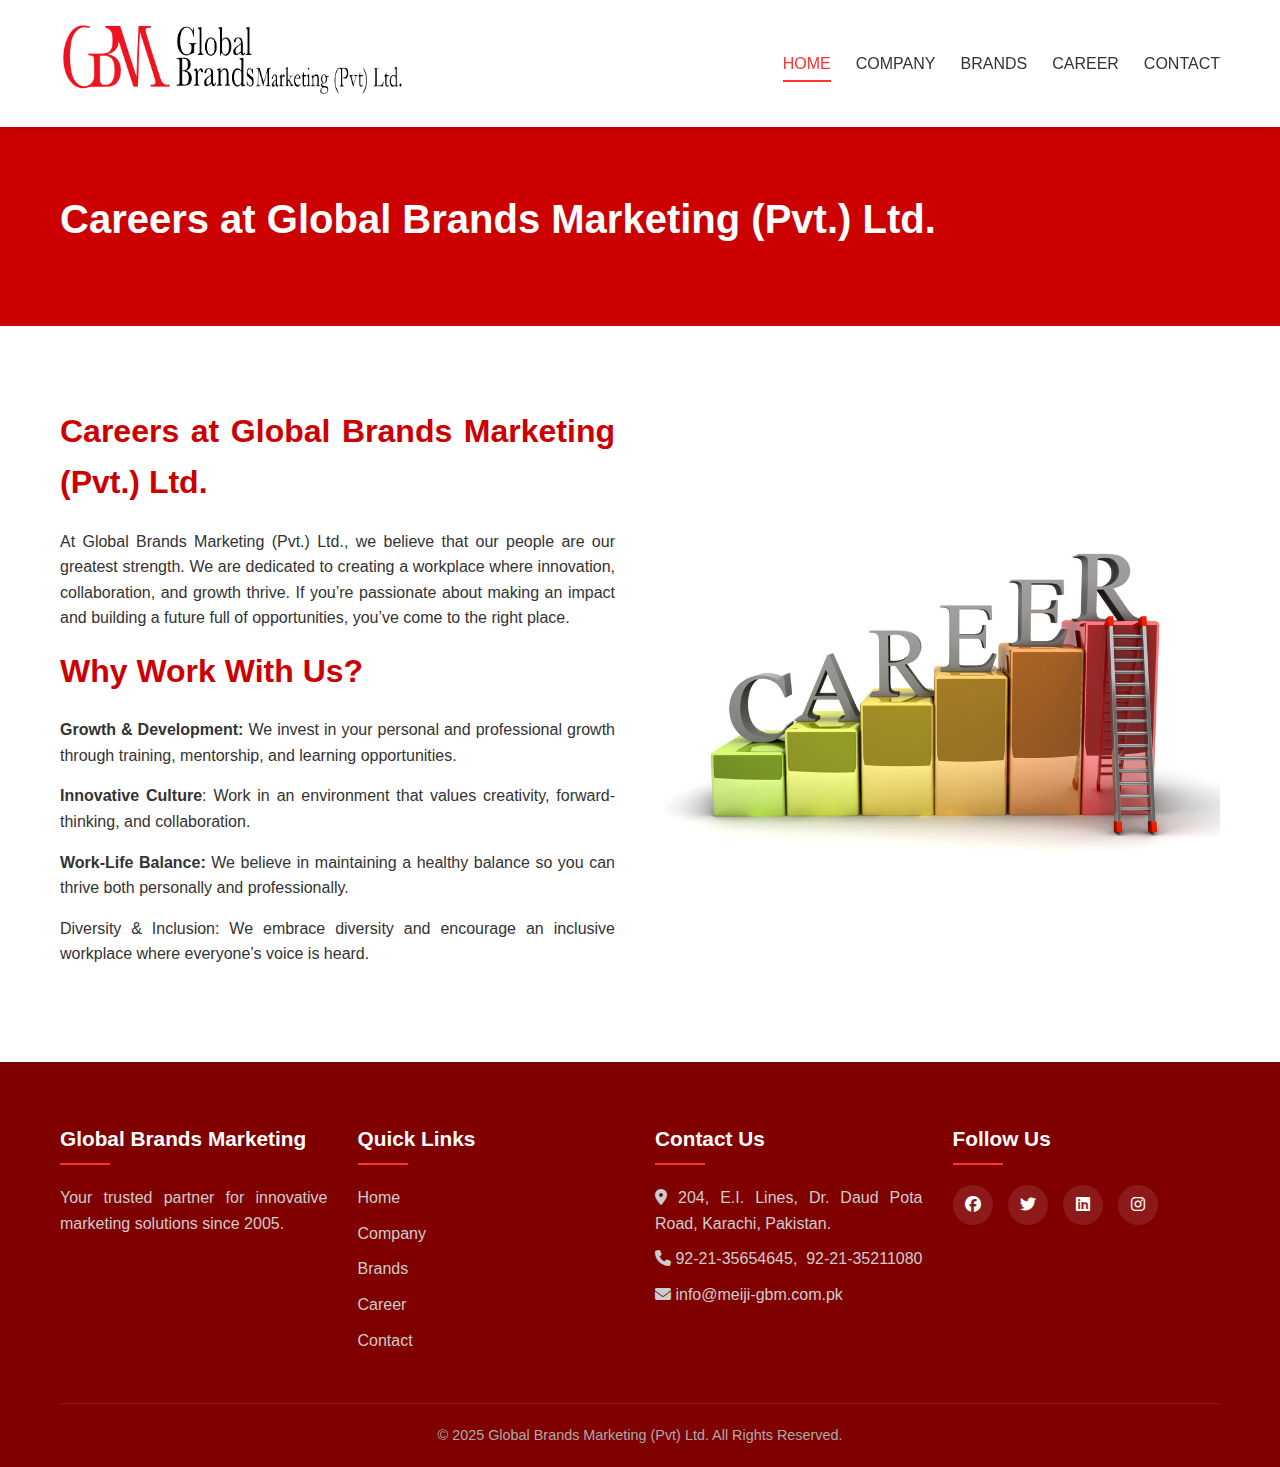
<file: prices - Copy.html>
<!DOCTYPE html>
<html lang="en">
<head>
    <meta charset="UTF-8">
    <meta name="viewport" content="width=device-width, initial-scale=1.0">
    <title>Prices - Global Brands Marketing (Pvt) Ltd.</title>
    <link rel="stylesheet" href="css/styles.css">
    <link rel="stylesheet" href="https://cdnjs.cloudflare.com/ajax/libs/font-awesome/6.4.0/css/all.min.css">
</head>
<body>
      <header>
        <div class="container">
            <div class="logo">
                <a href="index.html">
                    <img src="images/logo.png" alt="Global Brands Marketing Logo" width="350">
                </a>
            </div>
            <nav>
                <ul>
                    <li><a href="index.html" class="active">HOME</a></li>
                    <li><a href="company.html">COMPANY</a></li>
                    <!--<li><a href="services.html">Services</a></li>-->
                    <li><a href="products.html">BRANDS</a></li>
                    <li><a href="prices.html">CAREER</a></li>
                    <li><a href="contact.html">CONTACT</a></li>
                </ul>
            </nav>
            <div class="menu-toggle">
                <i class="fas fa-bars"></i>
            </div>
        </div>
    </header>

    <section class="page-header">
        <div class="container">
            <h2>Careers at Global Brands Marketing (Pvt.) Ltd.</h2>
            </h3>
        </div>
    </section>

    <section class="pricing-intro">
        <div class="container">
            <div class="pricing-content">
                <div class="pricing-text">
                    <h2>Careers at Global Brands Marketing (Pvt.) Ltd.</h2>
					<style>
div {
  text-align: justify;
  text-justify: inter-word;
}
</style>
                    <p>At Global Brands Marketing (Pvt.) Ltd., we believe that our people are our greatest strength. We are dedicated to creating a workplace where innovation, collaboration, and growth thrive. If you’re passionate about making an impact and building a future full of opportunities, you’ve come to the right place.</p>
				  <h2>Why Work With Us?</h2>
						<p><strong>Growth &amp; Development:</strong> We invest in your personal and professional growth through training, mentorship, and learning opportunities.</p>
						<p><strong>Innovative Culture</strong>: Work in an environment that values creativity, forward-thinking, and collaboration.</p>
						<p><strong>Work-Life Balance: </strong>We believe in maintaining a healthy balance so you can thrive both personally and professionally.</p>
						Diversity & Inclusion: We embrace diversity and encourage an inclusive workplace where everyone’s voice is heard.</p>
                </div>
                <div class="pricing-image">
                    <img src="images/career.jpg" alt="Pricing Options">
                </div>
            </div>
        </div>
    </section>

   <!-- <section class="pricing-packages">
        <div class="container">
            <h2 class="section-title">Marketing Packages</h2>
            <div class="package-grid">
                <div class="package-card">
                    <div class="package-header">
                        <h3>Starter</h3>
                        <div class="package-price">
                            <span class="price">$999</span>
                            <span class="period">/ month</span>
                        </div>
                        <p>Perfect for small businesses and startups</p>
                    </div>
                    <div class="package-features">
                        <ul>
                            <li><i class="fas fa-check"></i> Basic Marketing Strategy</li>
                            <li><i class="fas fa-check"></i> Social Media Management (2 platforms)</li>
                            <li><i class="fas fa-check"></i> Basic SEO Optimization</li>
                            <li><i class="fas fa-check"></i> Monthly Content Creation (4 posts)</li>
                            <li><i class="fas fa-check"></i> Quarterly Performance Reports</li>
                            <li><i class="fas fa-check"></i> Email Support</li>
                        </ul>
                    </div>
                    <div class="package-cta">
                        <a href="contact.html" class="btn">Get Started</a>
                    </div>
                </div>

                <div class="package-card featured">
                    <div class="package-header">
                        <div class="featured-tag">Most Popular</div>
                        <h3>Professional</h3>
                        <div class="package-price">
                            <span class="price">$1,999</span>
                            <span class="period">/ month</span>
                        </div>
                        <p>Ideal for growing businesses</p>
                    </div>
                    <div class="package-features">
                        <ul>
                            <li><i class="fas fa-check"></i> Comprehensive Marketing Strategy</li>
                            <li><i class="fas fa-check"></i> Social Media Management (4 platforms)</li>
                            <li><i class="fas fa-check"></i> Advanced SEO Optimization</li>
                            <li><i class="fas fa-check"></i> Content Creation (8 posts/month)</li>
                            <li><i class="fas fa-check"></i> PPC Campaign Management</li>
                            <li><i class="fas fa-check"></i> Monthly Performance Reports</li>
                            <li><i class="fas fa-check"></i> Email & Phone Support</li>
                            <li><i class="fas fa-check"></i> Dedicated Account Manager</li>
                        </ul>
                    </div>
                    <div class="package-cta">
                        <a href="contact.html" class="btn">Get Started</a>
                    </div>
                </div>

                <div class="package-card">
                    <div class="package-header">
                        <h3>Enterprise</h3>
                        <div class="package-price">
                            <span class="price">$3,999</span>
                            <span class="period">/ month</span>
                        </div>
                        <p>For established businesses seeking growth</p>
                    </div>
                    <div class="package-features">
                        <ul>
                            <li><i class="fas fa-check"></i> Custom Marketing Strategy</li>
                            <li><i class="fas fa-check"></i> Social Media Management (All platforms)</li>
                            <li><i class="fas fa-check"></i> Premium SEO Optimization</li>
                            <li><i class="fas fa-check"></i> Content Creation (15 posts/month)</li>
                            <li><i class="fas fa-check"></i> Advanced PPC Campaign Management</li>
                            <li><i class="fas fa-check"></i> Email Marketing Campaigns</li>
                            <li><i class="fas fa-check"></i> Weekly Performance Reports</li>
                            <li><i class="fas fa-check"></i> Priority Support 24/7</li>
                            <li><i class="fas fa-check"></i> Senior Account Manager</li>
                            <li><i class="fas fa-check"></i> Quarterly Strategy Reviews</li>
                        </ul>
                    </div>
                    <div class="package-cta">
                        <a href="contact.html" class="btn">Get Started</a>
                    </div>
                </div>
            </div>
        </div>
    </section> -->

  <!--  <section class="individual-services">
        <div class="container">
            <h2 class="section-title">Individual Services</h2>
            <p class="section-subtitle">Prefer to select specific services? Here are our individual service rates:</p>
            
            <div class="service-pricing-table">
                <table>
                    <thead>
                        <tr>
                            <th>Service</th>
                            <th>Description</th>
                            <th>Starting Price</th>
                        </tr>
                    </thead>
                    <tbody>
                        <tr>
                            <td>Marketing Strategy Development</td>
                            <td>Comprehensive marketing strategy tailored to your business goals</td>
                            <td>$1,500</td>
                        </tr>
                        <tr>
                            <td>Brand Identity Design</td>
                            <td>Logo, color palette, typography, and brand guidelines</td>
                            <td>$2,500</td>
                        </tr>
                        <tr>
                            <td>Website Design & Development</td>
                            <td>Custom responsive website with up to 5 pages</td>
                            <td>$3,000</td>
                        </tr>
                        <tr>
                            <td>SEO Optimization</td>
                            <td>On-page and off-page SEO to improve search rankings</td>
                            <td>$800/month</td>
                        </tr>
                        <tr>
                            <td>Social Media Management</td>
                            <td>Content creation, scheduling, and engagement for one platform</td>
                            <td>$600/month</td>
                        </tr>
                        <tr>
                            <td>PPC Campaign Management</td>
                            <td>Setup, management, and optimization of pay-per-click campaigns</td>
                            <td>$750/month + ad spend</td>
                        </tr>
                        <tr>
                            <td>Content Creation</td>
                            <td>Blog posts, articles, and website content</td>
                            <td>$300/piece</td>
                        </tr>
                        <tr>
                            <td>Email Marketing</td>
                            <td>Campaign design, setup, and management</td>
                            <td>$500/campaign</td>
                        </tr>
                        <tr>
                            <td>Market Research</td>
                            <td>Comprehensive market analysis and competitor research</td>
                            <td>$2,000</td>
                        </tr>
                        <tr>
                            <td>Business Consulting</td>
                            <td>Expert advice on business strategy and growth</td>
                            <td>$150/hour</td>
                        </tr>
                    </tbody>
                </table>
            </div>
            
            <div class="pricing-note">
                <p><strong>Note:</strong> All prices are indicative and may vary based on project scope, complexity, and specific requirements. Contact us for a customized quote.</p>
            </div>
        </div>
    </section> -->

   <!-- <section class="faq">
        <div class="container">
            <h2 class="section-title">Frequently Asked Questions</h2>
            <div class="faq-items">
                <div class="faq-item">
                    <div class="faq-question">
                        <h3>Do you require long-term contracts?</h3>
                        <span class="toggle-icon"><i class="fas fa-plus"></i></span>
                    </div>
                    <div class="faq-answer">
                        <p>While we recommend a minimum 3-month commitment for optimal results, we offer flexible contract terms. We also provide month-to-month options for certain services.</p>
                    </div>
                </div>
                <div class="faq-item">
                    <div class="faq-question">
                        <h3>Can I customize a package to fit my needs?</h3>
                        <span class="toggle-icon"><i class="fas fa-plus"></i></span>
                    </div>
                    <div class="faq-answer">
                        <p>Absolutely! We understand that each business has unique needs. Our team can work with you to create a customized package that aligns with your specific goals and budget.</p>
                    </div>
                </div>
                <div class="faq-item">
                    <div class="faq-question">
                        <h3>How do you measure the success of your marketing efforts?</h3>
                        <span class="toggle-icon"><i class="fas fa-plus"></i></span>
                    </div>
                    <div class="faq-answer">
                        <p>We establish clear KPIs at the beginning of our engagement and provide regular reports tracking these metrics. Depending on your goals, these may include website traffic, conversion rates, lead generation, social media engagement, and ROI.</p>
                    </div>
                </div>
                <div class="faq-item">
                    <div class="faq-question">
                        <h3>Do you offer discounts for non-profit organizations?</h3>
                        <span class="toggle-icon"><i class="fas fa-plus"></i></span>
                    </div>
                    <div class="faq-answer">
                        <p>Yes, we offer special pricing for non-profit organizations. Please contact us to discuss your specific needs and learn about our non-profit rates.</p>
                    </div>
                </div>
                <div class="faq-item">
                    <div class="faq-question">
                        <h3>What is your payment structure?</h3>
                        <span class="toggle-icon"><i class="fas fa-plus"></i></span>
                    </div>
                    <div class="faq-answer">
                        <p>For monthly services, we bill at the beginning of each month. For project-based work, we typically require a 50% deposit to begin work, with the remaining balance due upon completion. We accept various payment methods including credit cards and bank transfers.</p>
                    </div>
                </div>
            </div>
        </div>
    </section> -->

    <!-- <section class="cta">
        <div class="container">
            <h2>Ready to Invest in Your Business Growth?</h2>
            <p>Contact us today for a free consultation and customized quote</p>
            <a href="contact.html" class="btn btn-light">Get in Touch</a>
        </div>
    </section> -->

    <footer>
        <div class="container">
            <div class="footer-content">
                <div class="footer-section">
                    <h3>Global Brands Marketing</h3>
                    <p>Your trusted partner for innovative marketing solutions since 2005.</p>
                </div>
                <div class="footer-section">
                    <h3>Quick Links</h3>
                    <ul>
                        <li><a href="index.html">Home</a></li>
                        <li><a href="about.html">Company</a></li>
                       <!-- <li><a href="services.html">Services</a></li> -->
                        <li><a href="products.html">Brands</a></li>
                        <li><a href="prices.html">Career</a></li>
                        <li><a href="contact.html">Contact</a></li>
                    </ul>
                </div>
              <div class="footer-section">
                <h3>Contact Us</h3>
                <p><i class="fas fa-map-marker-alt"></i> 204, E.I. Lines, Dr. Daud Pota Road, Karachi, Pakistan.</p>
                <p><i class="fas fa-phone"></i> 92-21-35654645,&nbsp; 92-21-35211080</p>
                <p><i class="fas fa-envelope"></i> info@meiji-gbm.com.pk</p>
                </div>
                <div class="footer-section">
                    <h3>Follow Us</h3>
                    <div class="social-icons">
                        <a href="https://www.facebook.com/meiji.gbm"><i class="fab fa-facebook"></i></a>
                        <a href="#"><i class="fab fa-twitter"></i></a>
                        <a href="#"><i class="fab fa-linkedin"></i></a>
                        <a href="https://www.instagram.com/meijipakistan/"><i class="fab fa-instagram"></i></a>
                    </div>
                </div>
            </div>
            <div class="footer-bottom">
                <p>&copy; 2025 Global Brands Marketing (Pvt) Ltd. All Rights Reserved.</p>
            </div>
        </div>
    </footer>

    <script src="js/script.js"></script>
</body>
</html>
</file>
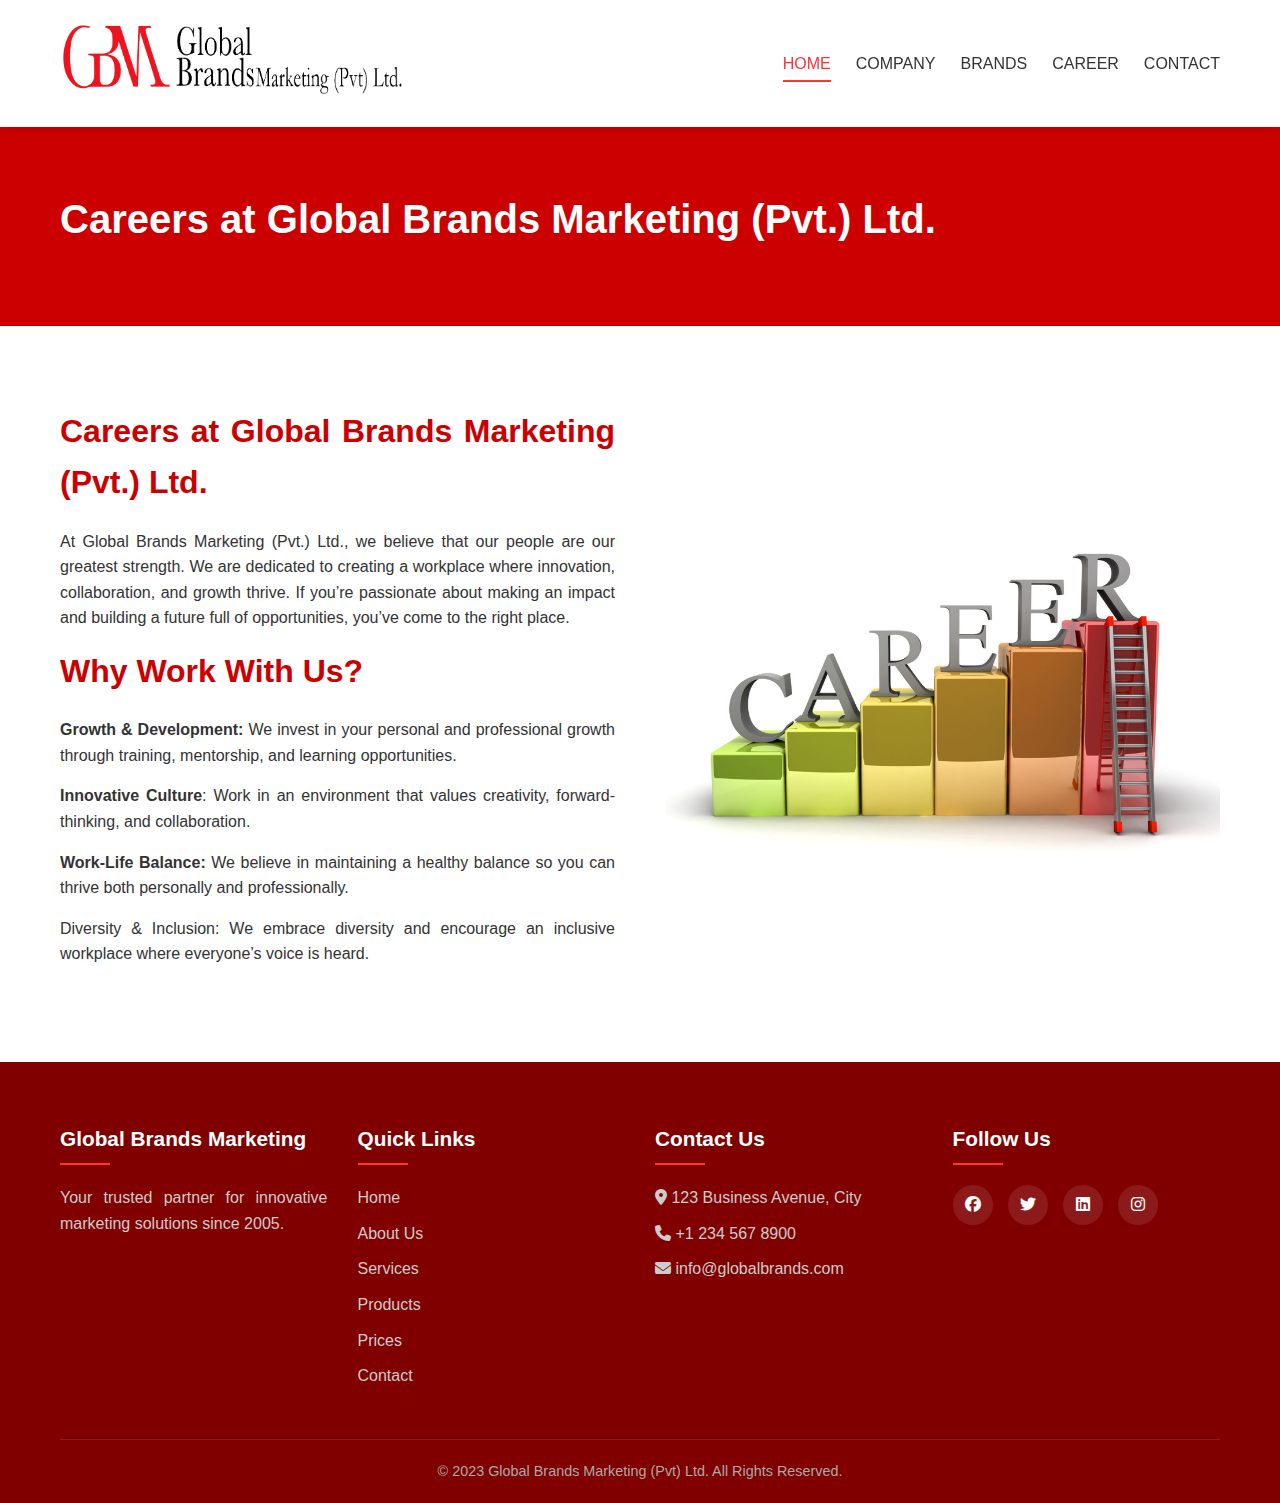
<file: prices.html>
<!DOCTYPE html>
<html lang="en">
<head>
    <meta charset="UTF-8">
    <meta name="viewport" content="width=device-width, initial-scale=1.0">
    <title>Prices - Global Brands Marketing (Pvt) Ltd.</title>
    <link rel="stylesheet" href="css/styles.css">
    <link rel="stylesheet" href="https://cdnjs.cloudflare.com/ajax/libs/font-awesome/6.4.0/css/all.min.css">
</head>
<body>
      <header>
        <div class="container">
            <div class="logo">
                <a href="index.html">
                    <img src="images/logo.png" alt="Global Brands Marketing Logo" width="350">
                </a>
            </div>
            <nav>
                <ul>
                    <li><a href="index.html" class="active">HOME</a></li>
                    <li><a href="company.html">COMPANY</a></li>
                    <!--<li><a href="services.html">Services</a></li>-->
                    <li><a href="products.html">BRANDS</a></li>
                    <li><a href="prices.html">CAREER</a></li>
                    <li><a href="contact.html">CONTACT</a></li>
                </ul>
            </nav>
            <div class="menu-toggle">
                <i class="fas fa-bars"></i>
            </div>
        </div>
    </header>

    <section class="page-header">
        <div class="container">
            <h2>Careers at Global Brands Marketing (Pvt.) Ltd.</h2>
            </h3>
        </div>
    </section>

    <section class="pricing-intro">
        <div class="container">
            <div class="pricing-content">
                <div class="pricing-text">
                    <h2>Careers at Global Brands Marketing (Pvt.) Ltd.</h2>
					<style>
div {
  text-align: justify;
  text-justify: inter-word;
}
</style>
                    <p>At Global Brands Marketing (Pvt.) Ltd., we believe that our people are our greatest strength. We are dedicated to creating a workplace where innovation, collaboration, and growth thrive. If you’re passionate about making an impact and building a future full of opportunities, you’ve come to the right place.</p>
				  <h2>Why Work With Us?</h2>
						<p><strong>Growth &amp; Development:</strong> We invest in your personal and professional growth through training, mentorship, and learning opportunities.</p>
						<p><strong>Innovative Culture</strong>: Work in an environment that values creativity, forward-thinking, and collaboration.</p>
						<p><strong>Work-Life Balance: </strong>We believe in maintaining a healthy balance so you can thrive both personally and professionally.</p>
						Diversity & Inclusion: We embrace diversity and encourage an inclusive workplace where everyone’s voice is heard.</p>
                </div>
                <div class="pricing-image">
                    <img src="images/career.jpg" alt="Pricing Options">
                </div>
            </div>
        </div>
    </section>

   <!-- <section class="pricing-packages">
        <div class="container">
            <h2 class="section-title">Marketing Packages</h2>
            <div class="package-grid">
                <div class="package-card">
                    <div class="package-header">
                        <h3>Starter</h3>
                        <div class="package-price">
                            <span class="price">$999</span>
                            <span class="period">/ month</span>
                        </div>
                        <p>Perfect for small businesses and startups</p>
                    </div>
                    <div class="package-features">
                        <ul>
                            <li><i class="fas fa-check"></i> Basic Marketing Strategy</li>
                            <li><i class="fas fa-check"></i> Social Media Management (2 platforms)</li>
                            <li><i class="fas fa-check"></i> Basic SEO Optimization</li>
                            <li><i class="fas fa-check"></i> Monthly Content Creation (4 posts)</li>
                            <li><i class="fas fa-check"></i> Quarterly Performance Reports</li>
                            <li><i class="fas fa-check"></i> Email Support</li>
                        </ul>
                    </div>
                    <div class="package-cta">
                        <a href="contact.html" class="btn">Get Started</a>
                    </div>
                </div>

                <div class="package-card featured">
                    <div class="package-header">
                        <div class="featured-tag">Most Popular</div>
                        <h3>Professional</h3>
                        <div class="package-price">
                            <span class="price">$1,999</span>
                            <span class="period">/ month</span>
                        </div>
                        <p>Ideal for growing businesses</p>
                    </div>
                    <div class="package-features">
                        <ul>
                            <li><i class="fas fa-check"></i> Comprehensive Marketing Strategy</li>
                            <li><i class="fas fa-check"></i> Social Media Management (4 platforms)</li>
                            <li><i class="fas fa-check"></i> Advanced SEO Optimization</li>
                            <li><i class="fas fa-check"></i> Content Creation (8 posts/month)</li>
                            <li><i class="fas fa-check"></i> PPC Campaign Management</li>
                            <li><i class="fas fa-check"></i> Monthly Performance Reports</li>
                            <li><i class="fas fa-check"></i> Email & Phone Support</li>
                            <li><i class="fas fa-check"></i> Dedicated Account Manager</li>
                        </ul>
                    </div>
                    <div class="package-cta">
                        <a href="contact.html" class="btn">Get Started</a>
                    </div>
                </div>

                <div class="package-card">
                    <div class="package-header">
                        <h3>Enterprise</h3>
                        <div class="package-price">
                            <span class="price">$3,999</span>
                            <span class="period">/ month</span>
                        </div>
                        <p>For established businesses seeking growth</p>
                    </div>
                    <div class="package-features">
                        <ul>
                            <li><i class="fas fa-check"></i> Custom Marketing Strategy</li>
                            <li><i class="fas fa-check"></i> Social Media Management (All platforms)</li>
                            <li><i class="fas fa-check"></i> Premium SEO Optimization</li>
                            <li><i class="fas fa-check"></i> Content Creation (15 posts/month)</li>
                            <li><i class="fas fa-check"></i> Advanced PPC Campaign Management</li>
                            <li><i class="fas fa-check"></i> Email Marketing Campaigns</li>
                            <li><i class="fas fa-check"></i> Weekly Performance Reports</li>
                            <li><i class="fas fa-check"></i> Priority Support 24/7</li>
                            <li><i class="fas fa-check"></i> Senior Account Manager</li>
                            <li><i class="fas fa-check"></i> Quarterly Strategy Reviews</li>
                        </ul>
                    </div>
                    <div class="package-cta">
                        <a href="contact.html" class="btn">Get Started</a>
                    </div>
                </div>
            </div>
        </div>
    </section> -->

  <!--  <section class="individual-services">
        <div class="container">
            <h2 class="section-title">Individual Services</h2>
            <p class="section-subtitle">Prefer to select specific services? Here are our individual service rates:</p>
            
            <div class="service-pricing-table">
                <table>
                    <thead>
                        <tr>
                            <th>Service</th>
                            <th>Description</th>
                            <th>Starting Price</th>
                        </tr>
                    </thead>
                    <tbody>
                        <tr>
                            <td>Marketing Strategy Development</td>
                            <td>Comprehensive marketing strategy tailored to your business goals</td>
                            <td>$1,500</td>
                        </tr>
                        <tr>
                            <td>Brand Identity Design</td>
                            <td>Logo, color palette, typography, and brand guidelines</td>
                            <td>$2,500</td>
                        </tr>
                        <tr>
                            <td>Website Design & Development</td>
                            <td>Custom responsive website with up to 5 pages</td>
                            <td>$3,000</td>
                        </tr>
                        <tr>
                            <td>SEO Optimization</td>
                            <td>On-page and off-page SEO to improve search rankings</td>
                            <td>$800/month</td>
                        </tr>
                        <tr>
                            <td>Social Media Management</td>
                            <td>Content creation, scheduling, and engagement for one platform</td>
                            <td>$600/month</td>
                        </tr>
                        <tr>
                            <td>PPC Campaign Management</td>
                            <td>Setup, management, and optimization of pay-per-click campaigns</td>
                            <td>$750/month + ad spend</td>
                        </tr>
                        <tr>
                            <td>Content Creation</td>
                            <td>Blog posts, articles, and website content</td>
                            <td>$300/piece</td>
                        </tr>
                        <tr>
                            <td>Email Marketing</td>
                            <td>Campaign design, setup, and management</td>
                            <td>$500/campaign</td>
                        </tr>
                        <tr>
                            <td>Market Research</td>
                            <td>Comprehensive market analysis and competitor research</td>
                            <td>$2,000</td>
                        </tr>
                        <tr>
                            <td>Business Consulting</td>
                            <td>Expert advice on business strategy and growth</td>
                            <td>$150/hour</td>
                        </tr>
                    </tbody>
                </table>
            </div>
            
            <div class="pricing-note">
                <p><strong>Note:</strong> All prices are indicative and may vary based on project scope, complexity, and specific requirements. Contact us for a customized quote.</p>
            </div>
        </div>
    </section> -->

   <!-- <section class="faq">
        <div class="container">
            <h2 class="section-title">Frequently Asked Questions</h2>
            <div class="faq-items">
                <div class="faq-item">
                    <div class="faq-question">
                        <h3>Do you require long-term contracts?</h3>
                        <span class="toggle-icon"><i class="fas fa-plus"></i></span>
                    </div>
                    <div class="faq-answer">
                        <p>While we recommend a minimum 3-month commitment for optimal results, we offer flexible contract terms. We also provide month-to-month options for certain services.</p>
                    </div>
                </div>
                <div class="faq-item">
                    <div class="faq-question">
                        <h3>Can I customize a package to fit my needs?</h3>
                        <span class="toggle-icon"><i class="fas fa-plus"></i></span>
                    </div>
                    <div class="faq-answer">
                        <p>Absolutely! We understand that each business has unique needs. Our team can work with you to create a customized package that aligns with your specific goals and budget.</p>
                    </div>
                </div>
                <div class="faq-item">
                    <div class="faq-question">
                        <h3>How do you measure the success of your marketing efforts?</h3>
                        <span class="toggle-icon"><i class="fas fa-plus"></i></span>
                    </div>
                    <div class="faq-answer">
                        <p>We establish clear KPIs at the beginning of our engagement and provide regular reports tracking these metrics. Depending on your goals, these may include website traffic, conversion rates, lead generation, social media engagement, and ROI.</p>
                    </div>
                </div>
                <div class="faq-item">
                    <div class="faq-question">
                        <h3>Do you offer discounts for non-profit organizations?</h3>
                        <span class="toggle-icon"><i class="fas fa-plus"></i></span>
                    </div>
                    <div class="faq-answer">
                        <p>Yes, we offer special pricing for non-profit organizations. Please contact us to discuss your specific needs and learn about our non-profit rates.</p>
                    </div>
                </div>
                <div class="faq-item">
                    <div class="faq-question">
                        <h3>What is your payment structure?</h3>
                        <span class="toggle-icon"><i class="fas fa-plus"></i></span>
                    </div>
                    <div class="faq-answer">
                        <p>For monthly services, we bill at the beginning of each month. For project-based work, we typically require a 50% deposit to begin work, with the remaining balance due upon completion. We accept various payment methods including credit cards and bank transfers.</p>
                    </div>
                </div>
            </div>
        </div>
    </section> -->

    <!-- <section class="cta">
        <div class="container">
            <h2>Ready to Invest in Your Business Growth?</h2>
            <p>Contact us today for a free consultation and customized quote</p>
            <a href="contact.html" class="btn btn-light">Get in Touch</a>
        </div>
    </section> -->

    <footer>
        <div class="container">
            <div class="footer-content">
                <div class="footer-section">
                    <h3>Global Brands Marketing</h3>
                    <p>Your trusted partner for innovative marketing solutions since 2005.</p>
                </div>
                <div class="footer-section">
                    <h3>Quick Links</h3>
                    <ul>
                        <li><a href="index.html">Home</a></li>
                        <li><a href="about.html">About Us</a></li>
                        <li><a href="services.html">Services</a></li>
                        <li><a href="products.html">Products</a></li>
                        <li><a href="prices.html">Prices</a></li>
                        <li><a href="contact.html">Contact</a></li>
                    </ul>
                </div>
                <div class="footer-section">
                    <h3>Contact Us</h3>
                    <p><i class="fas fa-map-marker-alt"></i> 123 Business Avenue, City</p>
                    <p><i class="fas fa-phone"></i> +1 234 567 8900</p>
                    <p><i class="fas fa-envelope"></i> info@globalbrands.com</p>
                </div>
                <div class="footer-section">
                    <h3>Follow Us</h3>
                    <div class="social-icons">
                        <a href="https://www.facebook.com/meiji.gbm"><i class="fab fa-facebook"></i></a>
                        <a href="#"><i class="fab fa-twitter"></i></a>
                        <a href="#"><i class="fab fa-linkedin"></i></a>
                          <a href="https://www.instagram.com/meijipakistan/"><i class="fab fa-instagram"></i></a>
                    </div>
                </div>
            </div>
            <div class="footer-bottom">
                <p>&copy; 2023 Global Brands Marketing (Pvt) Ltd. All Rights Reserved.</p>
            </div>
        </div>
    </footer>

    <script src="js/script.js"></script>
</body>
</html>
</file>
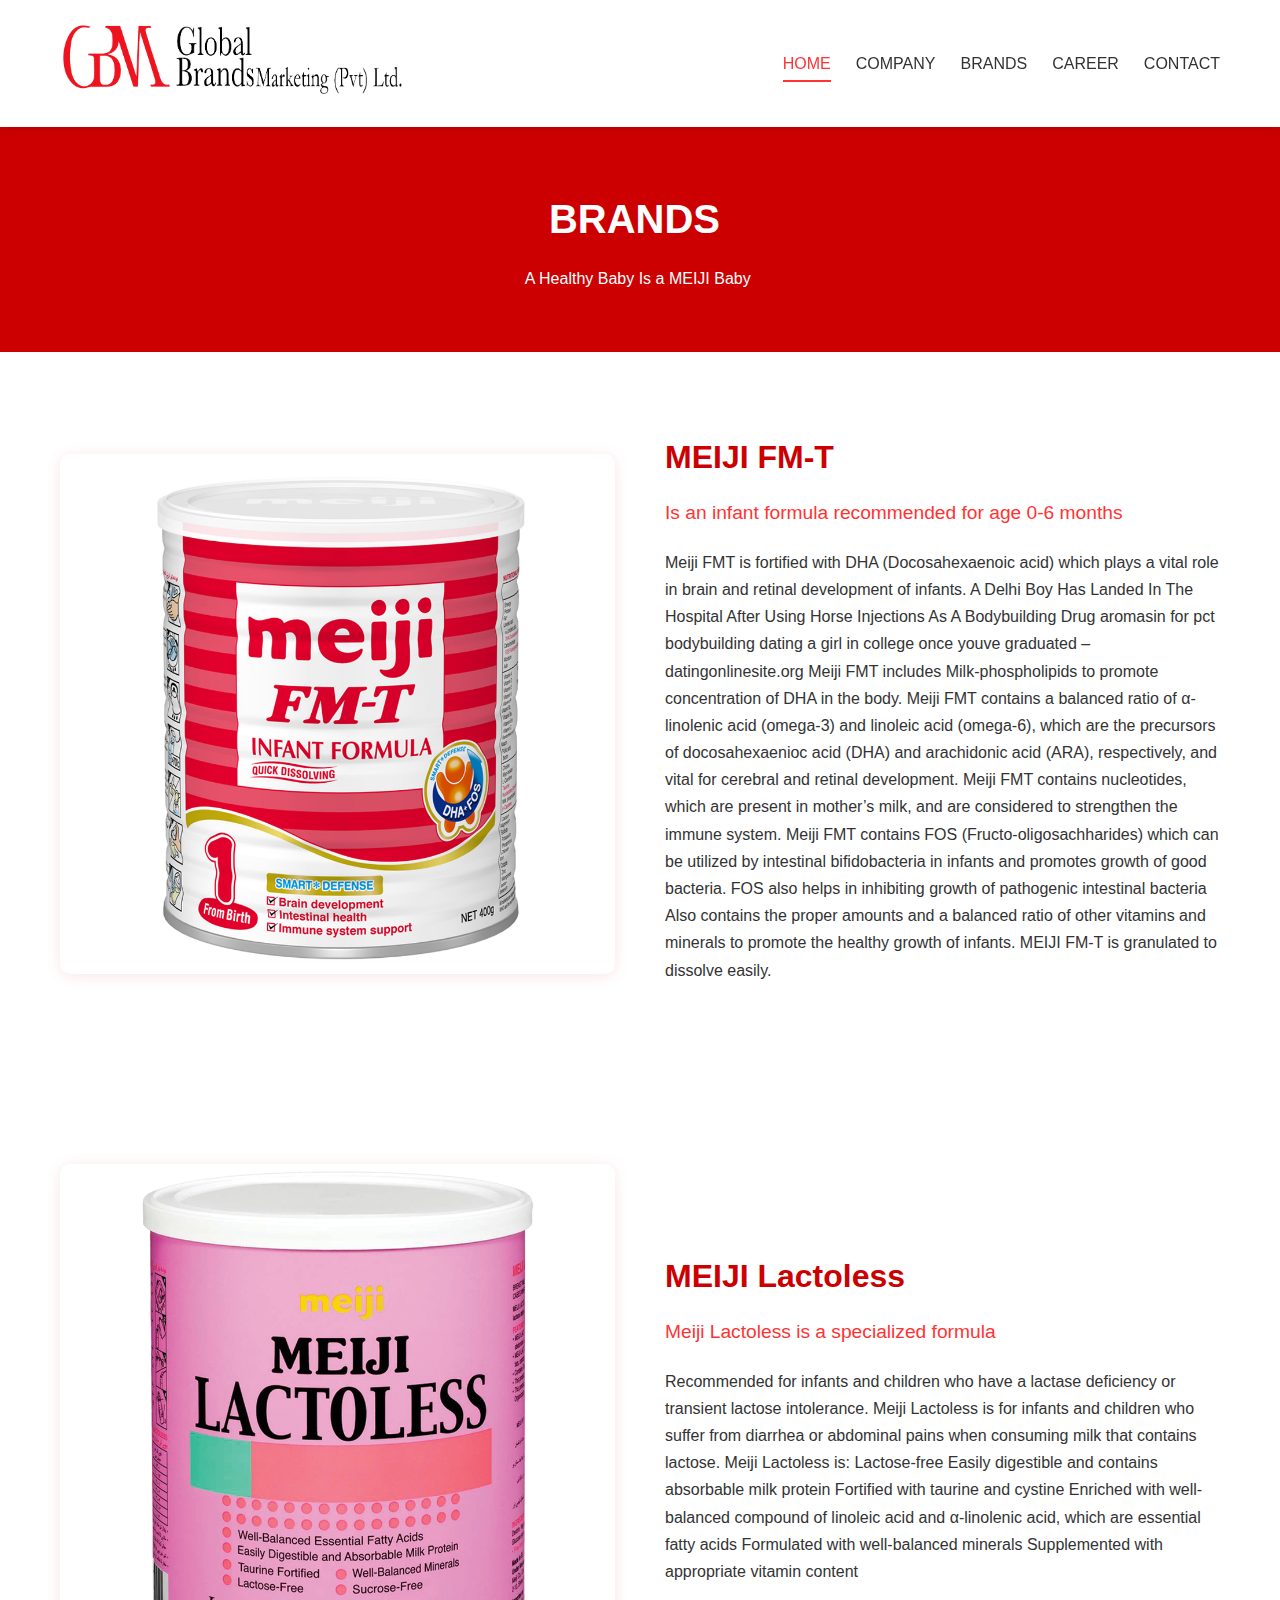
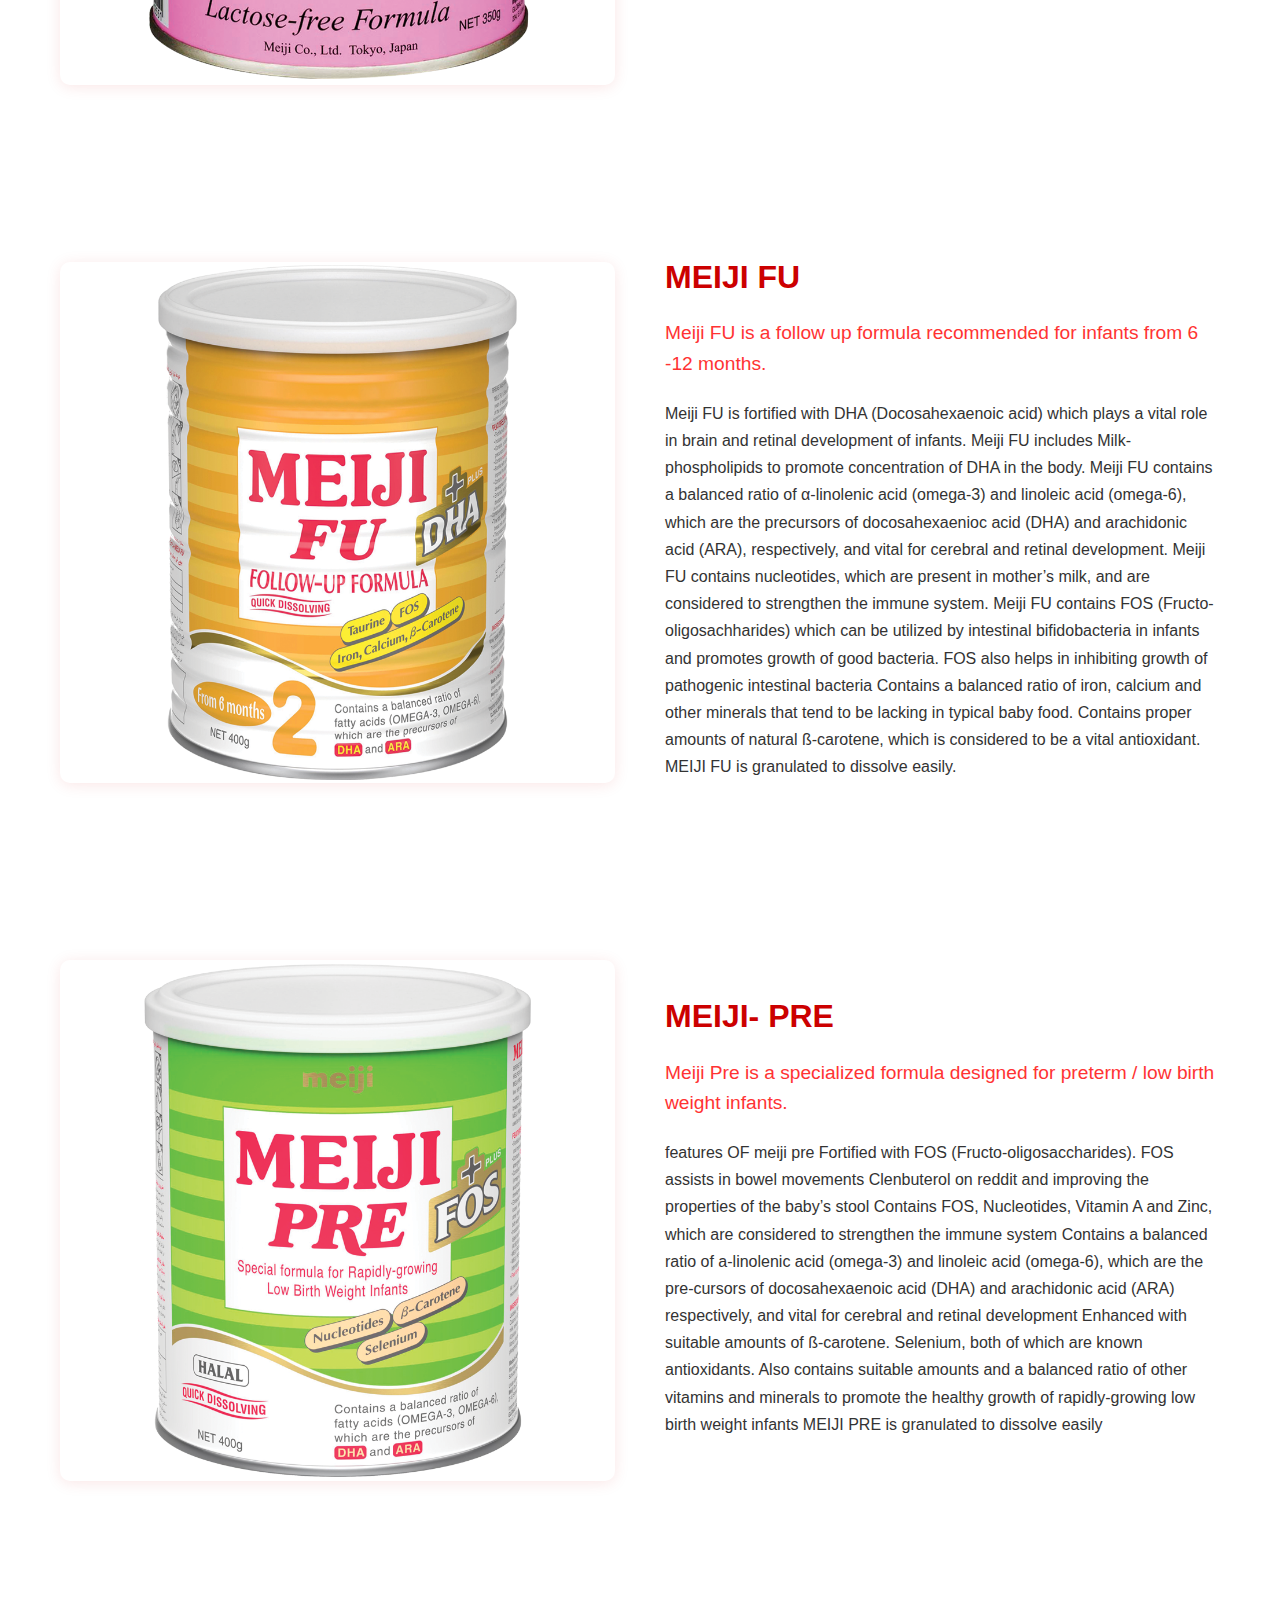
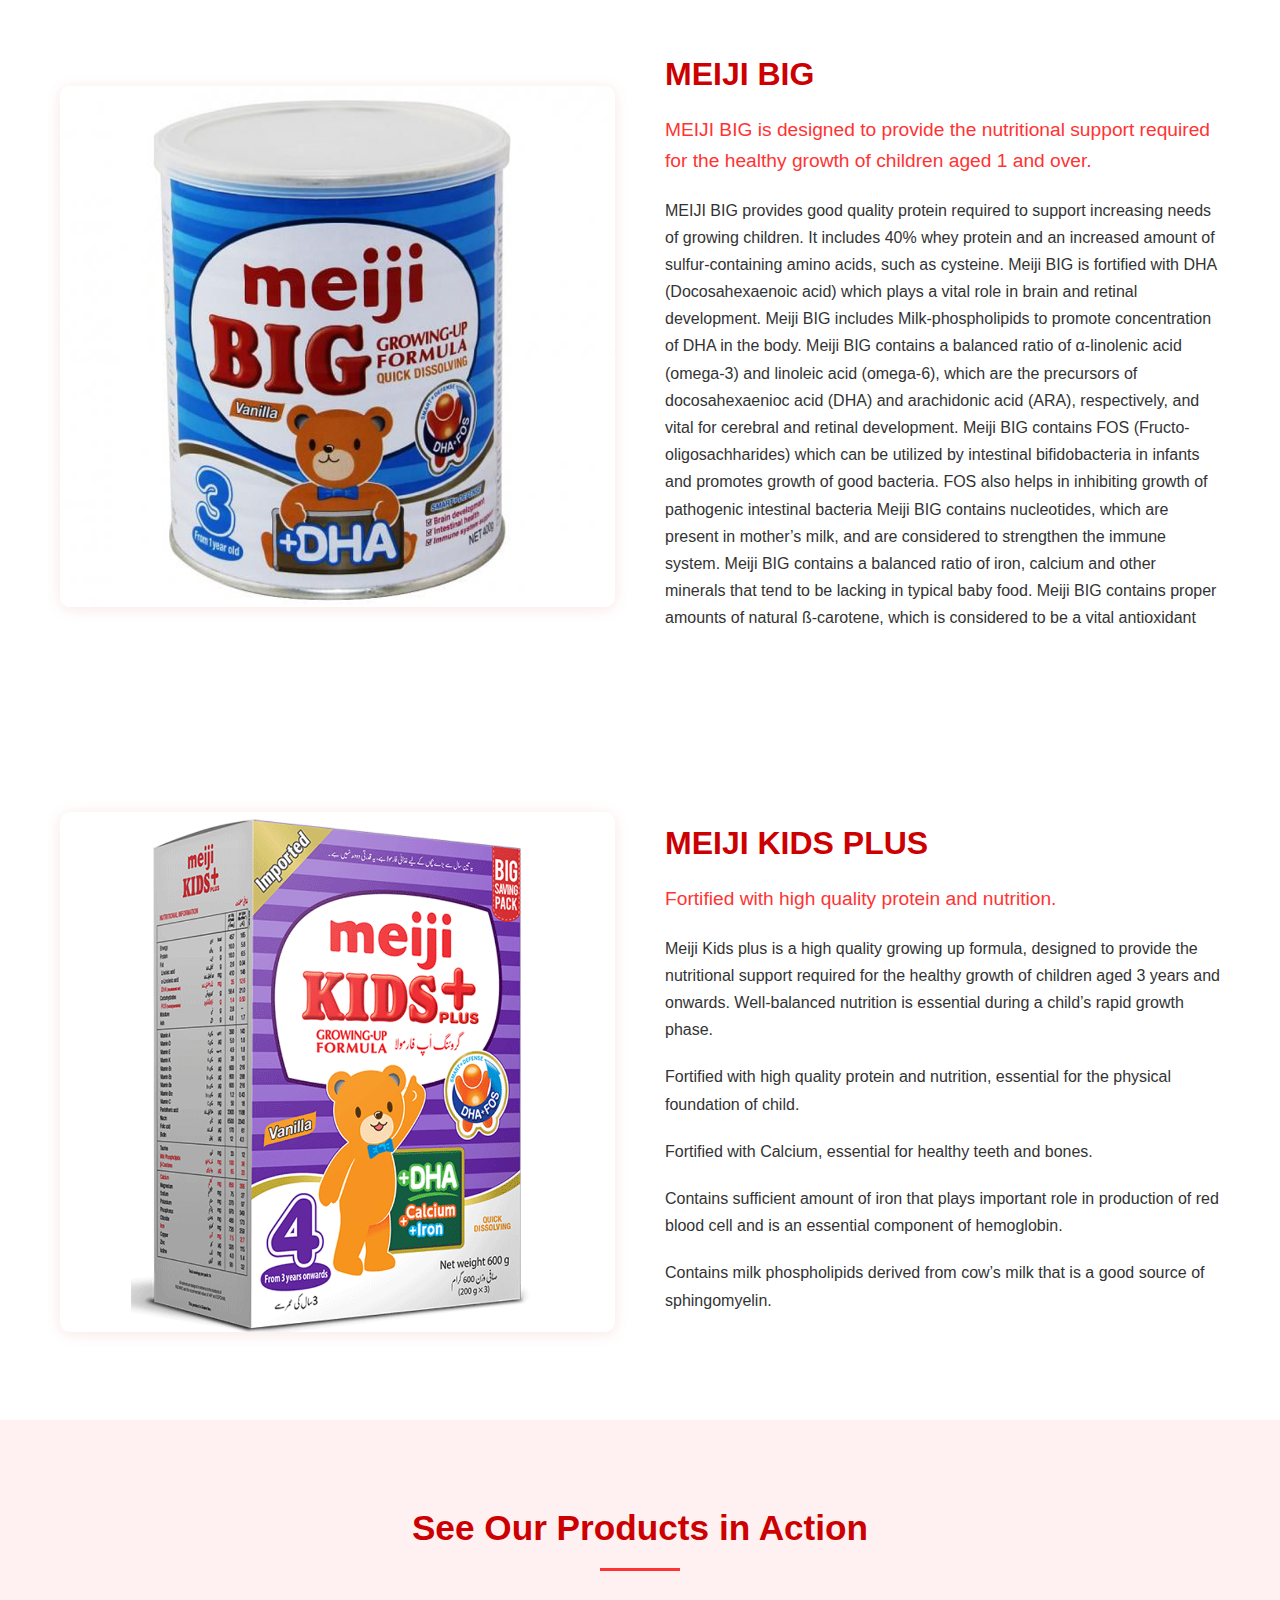
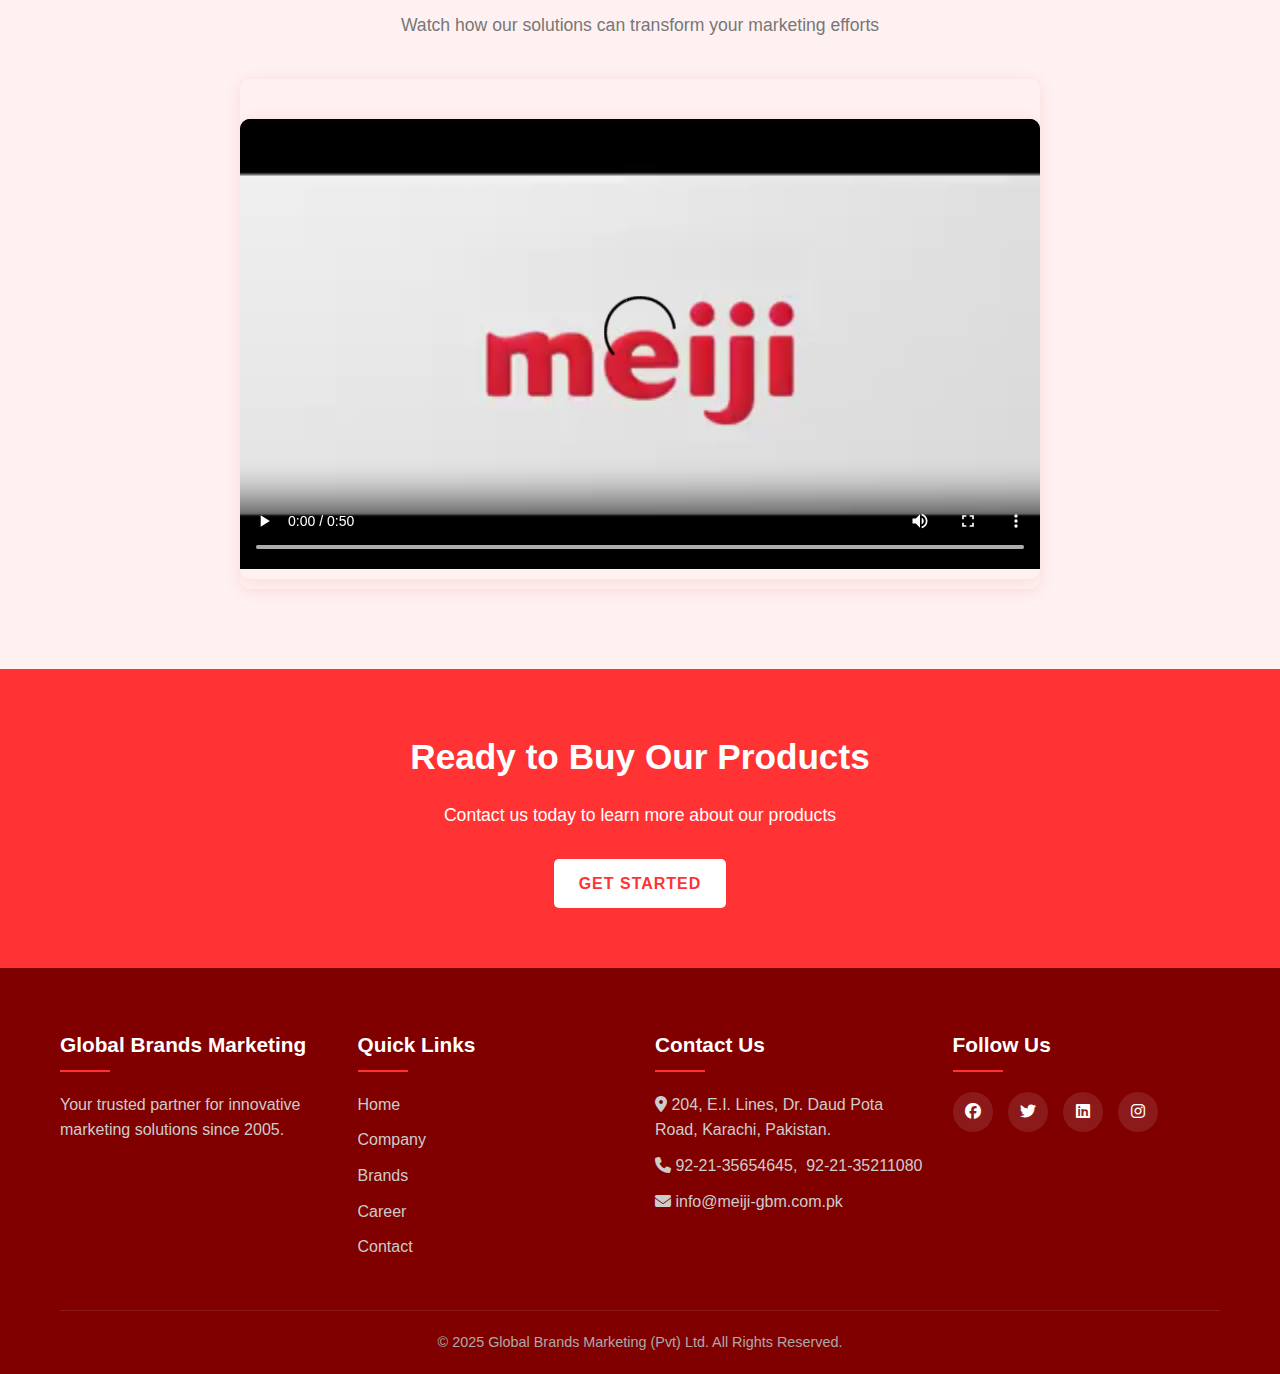
<file: products.html>
<!DOCTYPE html>
<html lang="en">
<head>
    <meta charset="UTF-8">
    <meta name="viewport" content="width=device-width, initial-scale=1.0">
    <title>Products - Global Brands Marketing (Pvt) Ltd.</title>
    <link rel="stylesheet" href="css/styles.css">
    <link rel="stylesheet" href="https://cdnjs.cloudflare.com/ajax/libs/font-awesome/6.4.0/css/all.min.css">
</head>
<body>
    <header>
        <div class="container">
            <div class="logo">
                <a href="index.html">
                    <img src="images/logo.png" alt="Global Brands Marketing Logo" width="350">
                </a>
            </div>
            <nav>
                <ul>
                    <li><a href="index.html" class="active">HOME</a></li>
                    <li><a href="company.html">COMPANY</a></li>
                    <!--<li><a href="services.html">Services</a></li>-->
                    <li><a href="products.html">BRANDS</a></li>
                    <li><a href="career.html">CAREER</a></li>
                    <li><a href="contact.html">CONTACT</a></li>
                </ul>
            </nav>
            <div class="menu-toggle">
                <i class="fas fa-bars"></i>
            </div>
        </div>
    </header>

    <section class="page-header">
        <div class="container">
            <h2>BRANDS&nbsp;</h2>
            <p>A Healthy Baby Is a MEIJI Baby&nbsp;</p>
        </div>
    </section>

   <!-- <section class="product-slideshow">
        <div class="slideshow-container">
            <div class="slide fade">
                <img src="images/product1.svg" alt="Marketing Analytics Suite">
                <div class="slide-content">
                    <h2>Marketing Analytics Suite</h2>
                    <p>Powerful insights for data-driven marketing decisions</p>
                    <a href="#analytics" class="btn">Learn More</a>
                </div>
            </div>

            <div class="slide fade">
                <img src="images/product2.svg" alt="Brand Management Platform">
                <div class="slide-content">
                    <h2>Brand Management Platform</h2>
                    <p>Centralized control for your brand assets and campaigns</p>
                    <a href="#brand-management" class="btn">Learn More</a>
                </div>
            </div>

            <div class="slide fade">
                <img src="images/product3.svg" alt="Cross-Platform Marketing Suite">
                <div class="slide-content">
                    <h2>Cross-Platform Marketing Suite</h2>
                    <p>Seamless marketing across all devices and channels</p>
                    <a href="#cross-platform" class="btn">Learn More</a>
                </div>
            </div> -->

            <!-- Navigation dots -->
          <!--  <div class="slideshow-dots">
                <span class="dot" onclick="currentSlide(1)"></span>
                <span class="dot" onclick="currentSlide(2)"></span>
                <span class="dot" onclick="currentSlide(3)"></span>
            </div> -->

            <!-- Navigation arrows -->
       <!--     <a class="prev" onclick="plusSlides(-1)">&#10094;</a>
            <a class="next" onclick="plusSlides(1)">&#10095;</a>
        </div>
    </section> -->

    <section id="analytics" class="product-section">
        <div class="container">
            <div class="product-content">
                <div class="product-image">
                    <img src="images/meijiFMT.png" alt="Marketing Analytics Suite">
                </div>
                <div class="product-details">
                    <h2>MEIJI FM-T</h2>
                    <p class="product-tagline">Is an infant formula recommended for age 0-6 months</p>
                    <div class="product-description">
                      <p>Meiji FMT is fortified with DHA (Docosahexaenoic acid) which plays a vital role in brain and retinal development of infants. A Delhi Boy Has Landed In The Hospital After Using Horse Injections As A Bodybuilding Drug aromasin for pct bodybuilding dating a girl in college once youve graduated – datingonlinesite.org Meiji FMT includes Milk-phospholipids to promote concentration of DHA in the body. Meiji FMT contains a balanced ratio of α-linolenic acid (omega-3) and linoleic acid (omega-6), which are the precursors of docosahexaenioc acid (DHA) and arachidonic acid (ARA), respectively, and vital for cerebral and retinal development. Meiji FMT contains nucleotides, which are present in mother’s milk, and are considered to strengthen the immune system. Meiji FMT contains FOS (Fructo-oligosachharides) which can be utilized by intestinal bifidobacteria in infants and promotes growth of good bacteria. FOS also helps in inhibiting growth of pathogenic intestinal bacteria Also contains the proper amounts and a balanced ratio of other vitamins and minerals to promote the healthy growth of infants. MEIJI FM-T is granulated to dissolve easily.</p>
                      
            </div>
        </div>
    </section>
			
			<section id="analytics" class="product-section">
        <div class="container">
            <div class="product-content">
                <div class="product-image">
                    <img src="images/meijilact.png" alt="Marketing Analytics Suite">
                </div>
                <div class="product-details">
                    <h2>MEIJI Lactoless</h2>
                     <p class="product-tagline">Meiji Lactoless is a specialized formula</p>
                    <div class="product-description">
                      <p>Recommended for infants and children who have a lactase deficiency or transient lactose intolerance. Meiji Lactoless is for infants and children who suffer from diarrhea or abdominal pains when consuming milk that contains lactose. Meiji Lactoless is: Lactose-free Easily digestible and contains absorbable milk protein Fortified with taurine and cystine Enriched with well-balanced compound of linoleic acid and α-linolenic acid, which are essential fatty acids Formulated with well-balanced minerals Supplemented with appropriate vitamin content</p>
                      
            </div>
        </div>
    </section>

   

    <section id="cross-platform" class="product-section">
        <div class="container">
            <div class="product-content">
                <div class="product-image">
                    <img src="images/Meiji-FU.png" alt="Cross-Platform Marketing Suite">
                </div>
                <div class="product-details">
                    <h2>MEIJI FU</h2>
                    <p class="product-tagline">Meiji FU is a follow up formula recommended for infants from 6 -12 months.</p>
                    <div class="product-description">
                      <p>Meiji FU is fortified with DHA (Docosahexaenoic acid) which plays a vital role in brain and retinal development of infants. Meiji FU includes Milk-phospholipids to promote concentration of DHA in the body. Meiji FU contains a balanced ratio of α-linolenic acid (omega-3) and linoleic acid (omega-6), which are the precursors of docosahexaenioc acid (DHA) and arachidonic acid (ARA), respectively, and vital for cerebral and retinal development. Meiji FU contains nucleotides, which are present in mother’s milk, and are considered to strengthen the immune system. Meiji FU contains FOS (Fructo-oligosachharides) which can be utilized by intestinal bifidobacteria in infants and promotes growth of good bacteria. FOS also helps in inhibiting growth of pathogenic intestinal bacteria Contains a balanced ratio of iron, calcium and other minerals that tend to be lacking in typical baby food. Contains proper amounts of natural ß-carotene, which is considered to be a vital antioxidant. MEIJI FU is granulated to dissolve easily.</p>
                       <!-- <h3>Key Features:</h3>-->
                    <!--    <ul class="feature-list">
                            <li><i class="fas fa-mobile-alt"></i> </li>
                            <li><i class="fas fa-sync"></i> </li>
                            <li><i class="fas fa-envelope"></i> </li>
                            <li><i class="fas fa-hashtag"></i> </li>
                            <li><i class="fas fa-user-friends"></i> </li>
                        </ul> -->
                  </div>
                <!--    <div class="product-cta">
                        <a href="https://meijistore.com/" class="btn">Meiji Store</a>
                        <a href="https://meijistore.com/" class="btn btn-light">View Pricing</a>
                    </div>
              </div> -->
            </div>
        </div>
    </section>
		
			<section id="analytics" class="product-section">
        <div class="container">
            <div class="product-content">
                <div class="product-image">
                    <img src="images/Meiji-Pre.png" alt="Marketing Analytics Suite">
                </div>
                <div class="product-details">
                  <h2>MEIJI- PRE</h2>
                     <p class="product-tagline">Meiji Pre is a specialized formula designed for preterm / low birth weight infants.</p>
                    <div class="product-description">
                      <p>features OF meiji pre Fortified with FOS (Fructo-oligosaccharides). FOS assists in bowel movements Clenbuterol on reddit and improving the properties of the baby’s stool Contains FOS, Nucleotides, Vitamin A and Zinc, which are considered to strengthen the immune system Contains a balanced ratio of a-linolenic acid (omega-3) and linoleic acid (omega-6), which are the pre-cursors of docosahexaenoic acid (DHA) and arachidonic acid (ARA) respectively, and vital for cerebral and retinal development Enhanced with suitable amounts of ß-carotene. Selenium, both of which are known antioxidants. Also contains suitable amounts and a balanced ratio of other vitamins and minerals to promote the healthy growth of rapidly-growing low birth weight infants MEIJI PRE is granulated to dissolve easily</p>
                      
            </div>
        </div>
    </section>

   

   		
	 <section id="cross-platform" class="product-section">
        <div class="container">
            <div class="product-content">
                <div class="product-image">
                    <img src="images/meijibig.png" alt="Cross-Platform Marketing Suite">
                </div>
                <div class="product-details">
                    <h2>MEIJI BIG</h2>
                    <p class="product-tagline">MEIJI BIG is designed to provide the nutritional support required for the healthy growth of children aged 1 and over.</p>
                    <div class="product-description">
                      <p>MEIJI BIG provides good quality protein required to support increasing needs of growing children. It includes 40% whey protein and an increased amount of sulfur-containing amino acids, such as cysteine. Meiji BIG is fortified with DHA (Docosahexaenoic acid) which plays a vital role in brain and retinal development. Meiji BIG includes Milk-phospholipids to promote concentration of DHA in the body. Meiji BIG contains a balanced ratio of α-linolenic acid (omega-3) and linoleic acid (omega-6), which are the precursors of docosahexaenioc acid (DHA) and arachidonic acid (ARA), respectively, and vital for cerebral and retinal development. Meiji BIG contains FOS (Fructo-oligosachharides) which can be utilized by intestinal bifidobacteria in infants and promotes growth of good bacteria. FOS also helps in inhibiting growth of pathogenic intestinal bacteria Meiji BIG contains nucleotides, which are present in mother’s milk, and are considered to strengthen the immune system. Meiji BIG contains a balanced ratio of iron, calcium and other minerals that tend to be lacking in typical baby food. Meiji BIG contains proper amounts of natural ß-carotene, which is considered to be a vital antioxidant</p>
                        <!-- <h3>Key Features:</h3> -->
                      <!--  <ul class="feature-list"> -->
                           <!-- <li><i class="fas fa-mobile-alt"></i> </li> -->
                           <!-- <li><i class="fas fa-sync"></i> </li> -->
                        <!--    <li><i class="fas fa-envelope"></i> </li> -->
                        <!--    <li><i class="fas fa-hashtag"></i> </li> -->
                      <!--      <li><i class="fas fa-user-friends"></i> </li> -->
                      </ul>
                  </div>
                  <!--  <div class="product-cta">
                        <a href="https://meijistore.com/" class="btn">Meiji Store</a>
                        <a href="https://meijistore.com/" class="btn btn-light">View Pricing</a>
                    </div> -->
              </div>
            </div>
        </div>
    </section>	
			
			
		
	 <section id="cross-platform" class="product-section">
        <div class="container">
            <div class="product-content">
                <div class="product-image">
                    <img src="images/meijikidplus.png" alt="Cross-Platform Marketing Suite">
                </div>
                <div class="product-details">
                    <h2>MEIJI KIDS PLUS</h2>
                    <p class="product-tagline">Fortified with high quality protein and nutrition.</p>
                    <div class="product-description">
                      <p>Meiji Kids plus is a high quality growing up formula, designed to provide the nutritional support required for the healthy growth of children aged 3 years and onwards. Well-balanced nutrition is essential during a child’s rapid growth phase.&nbsp;</p>
                      <p>Fortified with high quality protein and nutrition, essential for the physical foundation of child.&nbsp;</p>
                      <p>Fortified with Calcium, essential for healthy teeth and bones.&nbsp;</p>
                      <p>Contains sufficient amount of iron that plays important role in production of red blood cell and is an essential component of hemoglobin.&nbsp;</p>
<p>Contains milk phospholipids derived from cow’s milk that is a good source of sphingomyelin.</p>
                      <!-- <h3>Key Features:</h3> -->
                      <!--  <ul class="feature-list"> -->
                           <!-- <li><i class="fas fa-mobile-alt"></i> </li> -->
                           <!-- <li><i class="fas fa-sync"></i> </li> -->
                        <!--    <li><i class="fas fa-envelope"></i> </li> -->
                        <!--    <li><i class="fas fa-hashtag"></i> </li> -->
                      <!--      <li><i class="fas fa-user-friends"></i> </li> -->
                      </ul>
                  </div>
                  <!--  <div class="product-cta">
                        <a href="https://meijistore.com/" class="btn">Meiji Store</a>
                        <a href="https://meijistore.com/" class="btn btn-light">View Pricing</a>
                    </div> -->
              </div>
            </div>
        </div>
    </section>			
			
    <section class="product-video">
        <div class="container">
            <h2 class="section-title">See Our Products in Action</h2>
            <p class="section-subtitle">Watch how our solutions can transform your marketing efforts</p>
            <div class="video-container">
                <!-- Video placeholder - in a real implementation, this would be replaced with an actual video -->
                <div class="video-container">
				<video width="100%" controls>
					<source src="./images/meijigbm.mp4" type="video/mp4">
					Your browser does not support the video tag.
				</video>
			</div>
            </div>
        </div>
    </section>

    <section class="cta">
        <div class="container">
            <h2>Ready to Buy Our Products</h2>
            <p>Contact us today to learn more about our products</p>
            <a href="contact.html" class="btn btn-light">Get Started</a>
        </div>
    </section>

    <footer>
        <div class="container">
            <div class="footer-content">
                <div class="footer-section">
                    <h3>Global Brands Marketing</h3>
                    <p>Your trusted partner for innovative marketing solutions since 2005.</p>
                </div>
                <div class="footer-section">
                    <h3>Quick Links</h3>
                    <ul>
                        <li><a href="index.html">Home</a></li>
                        <li><a href="company.html">Company</a></li>
                       <!-- <li><a href="services.html">Services</a></li> -->
                        <li><a href="products.html">Brands</a></li>
                        <li><a href="career.html">Career</a></li>
                        <li><a href="contact.html">Contact</a></li>
                    </ul>
                </div>
              <div class="footer-section">
                <h3>Contact Us</h3>
                <p><i class="fas fa-map-marker-alt"></i> 204, E.I. Lines, Dr. Daud Pota Road, Karachi, Pakistan.</p>
                <p><i class="fas fa-phone"></i> 92-21-35654645,&nbsp; 92-21-35211080</p>
                <p><i class="fas fa-envelope"></i> info@meiji-gbm.com.pk</p>
                </div>
                <div class="footer-section">
                    <h3>Follow Us</h3>
                    <div class="social-icons">
                        <a href="https://www.facebook.com/meiji.gbm"><i class="fab fa-facebook"></i></a>
                        <a href="#"><i class="fab fa-twitter"></i></a>
                        <a href="#"><i class="fab fa-linkedin"></i></a>
                          <a href="https://www.instagram.com/meijipakistan/"><i class="fab fa-instagram"></i></a>
                    </div>
                </div>
            </div>
            <div class="footer-bottom">
                <p>&copy; 2025 Global Brands Marketing (Pvt) Ltd. All Rights Reserved.</p>
            </div>
        </div>
    </footer>


    <script src="js/script.js"></script>
</body>
</html>
</file>
<file: css/styles.css>
/* Global Styles */
:root {
    --primary-color: #cc0000;
    --secondary-color: #ff3333;
    --accent-color: #990000;
    --light-color: #fff1f1;
    --dark-color: #800000;
    --text-color: #333;
    --text-light: #777;
    --border-color: #ffcccc;
    --shadow: 0 2px 15px rgba(204, 0, 0, 0.1);
    --transition: all 0.3s ease;
}

/* Popup Advertisement Styles */
.popup-ad {
    display: none;
    position: fixed;
    z-index: 9999;
    left: 0;
    top: 0;
    width: 100%;
    height: 100%;
    overflow: auto;
    background-color: rgba(0, 0, 0, 0.7);
}

.popup-content {
    background-color: white;
    margin: 10% auto;
    padding: 25px;
    border: 1px solid var(--border-color);
    border-radius: 10px;
    width: 80%;
    max-width: 500px;
    box-shadow: 0 4px 20px rgba(204, 0, 0, 0.3);
    text-align: center;
    animation: popupFadeIn 0.5s;
}

@keyframes popupFadeIn {
    from {opacity: 0; transform: scale(0.8);}
    to {opacity: 1; transform: scale(1);}
}

.popup-content h2 {
    color: var(--primary-color);
    margin-top: 0;
    font-size: 28px;
}

.popup-content img {
    max-width: 200px;
    margin: 15px auto;
    display: block;
}

.popup-content p {
	margin: 15px 0;
	font-size: 18px;
	color: var(--text-color);
	text-align: justify;
}

.close-popup {
    color: var(--text-light);
    float: right;
    font-size: 32px;
    font-weight: bold;
    cursor: pointer;
    transition: var(--transition);
    margin-top: -15px;
}

.close-popup:hover {
    color: var(--primary-color);
}

.popup-btn {
    display: inline-block;
    background-color: var(--primary-color);
    color: white;
    padding: 12px 25px;
    margin-top: 10px;
    text-decoration: none;
    border-radius: 5px;
    font-weight: bold;
    transition: var(--transition);
}

.popup-btn:hover {
    background-color: var(--accent-color);
    transform: translateY(-3px);
}

/* Video Container Styles */
.video-title {
    text-align: center;
    margin: 20px 0 10px;
    color: var(--primary-color);
    font-size: 28px;
    font-weight: 600;
}

.video-container {
    width: 100%;
    max-width: 1000px;
    margin: 15px auto 30px;
    box-shadow: var(--shadow);
    border-radius: 8px;
    overflow: hidden;
    position: relative;
    padding-bottom: 10px;
}

.video-container video {
    display: block;
    width: 100%;
    height: auto;
    background-color: #000;
}

/* Mission Vision Brands Styles */
.mission-vision-brands {
    display: flex;
    justify-content: space-between;
    gap: 20px;
    margin: 30px 0;
}

.mvb-item {
    flex: 1;
    text-align: center;
    background-color: #fff;
    border-radius: 8px;
    box-shadow: var(--shadow);
    padding: 20px;
    transition: var(--transition);
}

.mvb-item:hover {
    transform: translateY(-5px);
    box-shadow: 0 5px 20px rgba(204, 0, 0, 0.2);
}

.mvb-item img {
    width: 100%;
    height: 200px;
    object-fit: cover;
    border-radius: 6px;
    margin-bottom: 15px;
}

.mvb-item h3 {
    color: var(--primary-color);
    margin-bottom: 10px;
    font-size: 22px;
}

.mvb-item p {
    color: var(--text-color);
    font-size: 16px;
    line-height: 1.5;
}

/* Responsive styles for video and mission-vision-brands */
@media (max-width: 768px) {
    .video-title {
        font-size: 24px;
    }
    
    .video-container {
        max-width: 95%;
    }
    
    .mission-vision-brands {
        flex-direction: column;
        gap: 30px;
    }
}

@media (max-width: 480px) {
    .video-title {
        font-size: 20px;
    }
}

* {
    margin: 0;
    padding: 0;
    box-sizing: border-box;
}

body {
    font-family: 'Segoe UI', Tahoma, Geneva, Verdana, sans-serif;
    line-height: 1.6;
    color: var(--text-color);
    background-color: #fff;
}

.container {
    width: 100%;
    max-width: 1200px;
    margin: 0 auto;
    padding: 0 20px;
}

a {
    text-decoration: none;
    color: var(--secondary-color);
    transition: var(--transition);
}

a:hover {
    color: var(--primary-color);
}

ul {
    list-style: none;
}

img {
    max-width: 100%;
    height: auto;
}

.btn {
    display: inline-block;
    background-color: var(--secondary-color);
    color: white;
    padding: 12px 25px;
    border-radius: 5px;
    text-transform: uppercase;
    font-weight: 600;
    letter-spacing: 1px;
    transition: var(--transition);
    border: none;
    cursor: pointer;
}

.btn:hover {
    background-color: var(--primary-color);
    color: white;
    transform: translateY(-3px);
    box-shadow: var(--shadow);
}

.btn-light {
    background-color: white;
    color: var(--secondary-color);
}

.btn-light:hover {
    background-color: var(--light-color);
    color: var(--primary-color);
}

.section-title {
    text-align: center;
    margin-bottom: 40px;
    font-size: 2.2rem;
    color: var(--primary-color);
    position: relative;
    padding-bottom: 15px;
}

.section-title::after {
    content: '';
    position: absolute;
    bottom: 0;
    left: 50%;
    transform: translateX(-50%);
    width: 80px;
    height: 3px;
    background-color: var(--secondary-color);
}

.section-subtitle {
    text-align: center;
    margin-bottom: 30px;
    color: var(--text-light);
    font-size: 1.1rem;
}

/* Header Styles */
header {
    background-color: white;
    box-shadow: 0 2px 10px rgba(0, 0, 0, 0.1);
    position: sticky;
    top: 0;
    z-index: 1000;
}

header .container {
    display: flex;
    justify-content: space-between;
    align-items: center;
    padding: 20px;
}

.logo {
    display: flex;
    flex-direction: column;
}

.logo h1 {
    font-size: 1.8rem;
    color: var(--primary-color);
    margin: 0;
}

.logo p {
    font-size: 0.9rem;
    color: var(--secondary-color);
}

nav ul {
    display: flex;
}

nav ul li {
    margin-left: 25px;
}

nav ul li a {
    color: var(--text-color);
    font-weight: 500;
    padding: 10px 0;
    position: relative;
}

nav ul li a::after {
    content: '';
    position: absolute;
    bottom: 0;
    left: 0;
    width: 0;
    height: 2px;
    background-color: var(--secondary-color);
    transition: var(--transition);
}

nav ul li a:hover::after,
nav ul li a.active::after {
    width: 100%;
}

nav ul li a.active {
    color: var(--secondary-color);
}

.menu-toggle {
    display: none;
    font-size: 1.5rem;
    cursor: pointer;
    color: var(--primary-color);
}

/* Hero Section with Slideshow */
.hero, .product-slideshow {
    color: white;
    text-align: center;
    position: relative;
    overflow: hidden;
}

/* Slideshow Container */
.slideshow-container {
    position: relative;
    width: 100%;
    height: 500px;
}

/* Slides */
.slide {
    display: none;
    width: 100%;
    height: 100%;
    position: absolute;
    top: 0;
    left: 0;
}

.slide img {
    width: 100%;
    height: 100%;
    object-fit: cover;
}

.slide-content {
    position: absolute;
    top: 50%;
    left: 50%;
    transform: translate(-50%, -50%);
    width: 80%;
    max-width: 800px;
    z-index: 2;
    padding: 20px;
}

.slide-content h2 {
    font-size: 2.8rem;
    margin-bottom: 20px;
    animation: fadeInDown 1s ease;
}

.slide-content p {
    font-size: 1.2rem;
    margin-bottom: 30px;
    animation: fadeInUp 1s ease;
}

/* Next & Previous buttons */
.prev, .next {
    cursor: pointer;
    position: absolute;
    top: 50%;
    width: auto;
    margin-top: -30px;
    padding: 16px;
    color: white;
    font-weight: bold;
    font-size: 24px;
    transition: 0.6s ease;
    border-radius: 0 3px 3px 0;
    user-select: none;
    background-color: rgba(0, 0, 0, 0.3);
    z-index: 10;
}

.next {
    right: 0;
    border-radius: 3px 0 0 3px;
}

.prev {
    left: 0;
}

.prev:hover, .next:hover {
    background-color: rgba(0, 0, 0, 0.8);
}

/* Dots/bullets/indicators */
.slideshow-dots {
    position: absolute;
    bottom: 20px;
    width: 100%;
    text-align: center;
    z-index: 10;
}

.dot {
    cursor: pointer;
    height: 15px;
    width: 15px;
    margin: 0 5px;
    background-color: rgba(255, 255, 255, 0.5);
    border-radius: 50%;
    display: inline-block;
    transition: background-color 0.6s ease;
}

.active-dot, .dot:hover {
    background-color: white;
}

/* Fading animation */
.fade {
    animation-name: fade;
    animation-duration: 1.5s;
}

@keyframes fade {
    from {opacity: .4} 
    to {opacity: 1}
}

@keyframes fadeInDown {
    from {
        opacity: 0;
        transform: translateY(-30px);
    }
    to {
        opacity: 1;
        transform: translateY(0);
    }
}

@keyframes fadeInUp {
    from {
        opacity: 0;
        transform: translateY(30px);
    }
    to {
        opacity: 1;
        transform: translateY(0);
    }
}

.hero-content p {
    font-size: 1.2rem;
    margin-bottom: 30px;
    max-width: 700px;
    margin-left: auto;
    margin-right: auto;
    animation: fadeInUp 1s ease;
}

.hero .btn {
    animation: fadeIn 1.5s ease;
}

/* Features Section */
.features {
    padding: 80px 0;
    background-color: var(--light-color);
}

.feature-grid {
    display: grid;
    grid-template-columns: repeat(auto-fit, minmax(250px, 1fr));
    gap: 30px;
    margin-bottom: 40px;
}

.feature-card {
    background-color: white;
    padding: 30px;
    border-radius: 10px;
    box-shadow: var(--shadow);
    text-align: center;
    transition: var(--transition);
}

.feature-card:hover {
    transform: translateY(-10px);
    box-shadow: 0 5px 20px rgba(0, 0, 0, 0.15);
}

.feature-card i {
    font-size: 2.5rem;
    color: var(--secondary-color);
    margin-bottom: 20px;
}

.feature-card h3 {
    margin-bottom: 15px;
    color: var(--primary-color);
}

.cta-center {
    text-align: center;
    margin-top: 20px;
}

/* Testimonials Section */
.testimonials {
    padding: 80px 0;
    background-color: white;
}

.testimonial-slider {
    display: flex;
    overflow-x: auto;
    scroll-snap-type: x mandatory;
    gap: 30px;
    padding: 20px 0;
    scrollbar-width: none; /* Firefox */
}

.testimonial-slider::-webkit-scrollbar {
    display: none; /* Chrome, Safari, Edge */
}

.testimonial {
    flex: 0 0 calc(33.333% - 20px);
    scroll-snap-align: start;
    background-color: var(--light-color);
    padding: 30px;
    border-radius: 10px;
    box-shadow: var(--shadow);
    position: relative;
    min-width: 300px;
}

.testimonial p {
    font-style: italic;
    margin-bottom: 20px;
    position: relative;
    padding-left: 25px;
}

.testimonial p::before {
    content: '\201C';
    font-size: 3rem;
    position: absolute;
    left: -10px;
    top: -20px;
    color: var(--secondary-color);
    opacity: 0.3;
}

.client-info h4 {
    color: var(--primary-color);
    margin-bottom: 5px;
}

.client-info p {
    font-style: normal;
    color: var(--text-light);
    padding-left: 0;
}

/* CTA Section */
.cta {
    background-color: var(--secondary-color);
    color: white;
    padding: 60px 0;
    text-align: center;
}

.cta h2 {
    font-size: 2.2rem;
    margin-bottom: 15px;
}

.cta p {
    margin-bottom: 30px;
    font-size: 1.1rem;
}

/* Footer */
footer {
    background-color: var(--dark-color);
    color: white;
    padding: 60px 0 20px;
}

.footer-content {
    display: grid;
    grid-template-columns: repeat(auto-fit, minmax(200px, 1fr));
    gap: 30px;
    margin-bottom: 40px;
}

.footer-section h3 {
    margin-bottom: 20px;
    position: relative;
    padding-bottom: 10px;
    font-size: 1.3rem;
}

.footer-section h3::after {
    content: '';
    position: absolute;
    bottom: 0;
    left: 0;
    width: 50px;
    height: 2px;
    background-color: var(--secondary-color);
}

.footer-section p {
    margin-bottom: 10px;
    color: #ccc;
}

.footer-section ul li {
    margin-bottom: 10px;
}

.footer-section ul li a {
    color: #ccc;
    transition: var(--transition);
}

.footer-section ul li a:hover {
    color: var(--secondary-color);
    padding-left: 5px;
}

.social-icons {
    display: flex;
    gap: 15px;
}

.social-icons a {
    display: inline-block;
    width: 40px;
    height: 40px;
    background-color: rgba(255, 255, 255, 0.1);
    border-radius: 50%;
    text-align: center;
    line-height: 40px;
    color: white;
    transition: var(--transition);
}

.social-icons a:hover {
    background-color: var(--secondary-color);
    transform: translateY(-3px);
}

.footer-bottom {
    text-align: center;
    padding-top: 20px;
    border-top: 1px solid rgba(255, 255, 255, 0.1);
    font-size: 0.9rem;
    color: #aaa;
}

/* Page Header */
.page-header {
    background-color: var(--primary-color);
    color: white;
    padding: 60px 0;
    text-align: center;
}

.page-header h2 {
    font-size: 2.5rem;
    margin-bottom: 15px;
}

/* Product Sections */
.product-section {
    padding: 80px 0;
}

.product-section.alt-bg {
    background-color: var(--light-color);
}

.product-content {
    display: flex;
    align-items: center;
    gap: 50px;
}

.product-content.reverse {
    flex-direction: row-reverse;
}

.product-image {
    flex: 1;
    text-align: center;
}

.product-image img {
    max-width: 100%;
    height: auto;
    border-radius: 10px;
    box-shadow: var(--shadow);
}

.product-details {
    flex: 1;
}

.product-details h2 {
    color: var(--primary-color);
    font-size: 2rem;
    margin-bottom: 15px;
}

.product-tagline {
    font-size: 1.2rem;
    color: var(--secondary-color);
    margin-bottom: 20px;
    font-weight: 500;
}

.product-description p {
    margin-bottom: 20px;
    line-height: 1.7;
}

.feature-list {
    margin: 20px 0 30px;
}

.feature-list li {
    margin-bottom: 12px;
    display: flex;
    align-items: center;
}

.feature-list li i {
    color: var(--secondary-color);
    margin-right: 10px;
    font-size: 1.1rem;
}

.product-cta {
    display: flex;
    gap: 15px;
    margin-top: 30px;
}

/* Video Section */
.product-video {
    padding: 80px 0;
    background-color: var(--light-color);
}

.video-container {
    max-width: 800px;
    margin: 40px auto 0;
    border-radius: 10px;
    overflow: hidden;
    box-shadow: var(--shadow);
}

.video-placeholder {
    background-color: var(--primary-color);
    color: white;
    height: 450px;
    display: flex;
    flex-direction: column;
    justify-content: center;
    align-items: center;
    cursor: pointer;
    transition: var(--transition);
}

.video-placeholder:hover {
    background-color: var(--secondary-color);
}

.video-placeholder i {
    font-size: 5rem;
    margin-bottom: 20px;
}

.video-placeholder p {
    font-size: 1.5rem;
    font-weight: 500;
}

/* About Page Styles */
.about-intro {
    padding: 80px 0 40px;
}

.about-content {
    display: grid;
    grid-template-columns: 1fr 1fr;
    gap: 50px;
    align-items: center;
}

.about-text h2 {
    margin-bottom: 20px;
    color: var(--primary-color);
    font-size: 2rem;
}

.about-text p {
    margin-bottom: 15px;
    color: var(--text-color);
}

/* CEO Message Section */
.ceo-message {
    padding: 40px 0;
    background-color: var(--light-color);
}

.ceo-message-content {
    display: grid;
    grid-template-columns: 1fr 2fr;
    gap: 40px;
    align-items: center;
}

.ceo-image img {
    border-radius: 50%;
    border: 5px solid var(--primary-color);
    box-shadow: var(--shadow);
    max-width: 250px;
    margin: 0 auto;
    display: block;
}

.ceo-text {
    position: relative;
    padding: 30px;
    background-color: white;
    border-radius: 10px;
    box-shadow: var(--shadow);
}

.ceo-text::before {
    content: '\201C';
    position: absolute;
    top: 10px;
    left: 10px;
    font-size: 4rem;
    color: var(--primary-color);
    opacity: 0.2;
    font-family: Georgia, serif;
}

.animated-title {
    color: var(--primary-color);
    font-size: 2rem;
    margin-bottom: 20px;
    position: relative;
    animation: fadeInDown 1s ease;
}

.animated-text p {
    margin-bottom: 15px;
    line-height: 1.8;
    opacity: 0;
    animation: fadeInRight 0.8s ease forwards;
}

.animated-text p:nth-child(1) {
    animation-delay: 0.3s;
}

.animated-text p:nth-child(2) {
    animation-delay: 0.6s;
}

.animated-text p:nth-child(3) {
    animation-delay: 0.9s;
}

.animated-text p:nth-child(4) {
    animation-delay: 1.2s;
}

.ceo-signature {
    font-weight: bold;
    text-align: right;
    font-style: italic;
    margin-top: 20px;
    color: var(--primary-color);
}

.ceo-signature span {
    font-weight: normal;
    font-size: 0.9rem;
    color: var(--text-light);
}

@keyframes fadeInRight {
    from {
        opacity: 0;
        transform: translateX(-30px);
    }
    to {
        opacity: 1;
        transform: translateX(0);
    }
}

.mission-vision {
    padding: 80px 0;
    background-color: var(--light-color);
}

.mission-vision-grid {
    display: grid;
    grid-template-columns: repeat(auto-fit, minmax(300px, 1fr));
    gap: 30px;
}

.mission-card,
.vision-card,
.values-card {
    background-color: white;
    padding: 30px;
    border-radius: 10px;
    box-shadow: var(--shadow);
    text-align: center;
}

.mission-card i,
.vision-card i,
.values-card i {
    font-size: 2.5rem;
    color: var(--secondary-color);
    margin-bottom: 20px;
}

.mission-card h3,
.vision-card h3,
.values-card h3 {
    margin-bottom: 15px;
    color: var(--primary-color);
}

.team {
    padding: 80px 0;
}

.team-grid {
    display: grid;
    grid-template-columns: repeat(auto-fit, minmax(250px, 1fr));
    gap: 30px;
}

.team-member {
    background-color: var(--light-color);
    border-radius: 10px;
    overflow: hidden;
    box-shadow: var(--shadow);
    transition: var(--transition);
}

.team-member:hover {
    transform: translateY(-10px);
    box-shadow: 0 5px 20px rgba(0, 0, 0, 0.15);
}

.member-image {
    height: 250px;
    overflow: hidden;
}

.member-image img {
    width: 100%;
    height: 100%;
    object-fit: cover;
    transition: var(--transition);
}

.team-member:hover .member-image img {
    transform: scale(1.1);
}

.team-member h3 {
    padding: 20px 20px 10px;
    color: var(--primary-color);
}

.team-member .position {
    padding: 0 20px;
    color: var(--secondary-color);
    font-weight: 600;
    margin-bottom: 10px;
}

.team-member .bio {
    padding: 0 20px 20px;
    color: var(--text-color);
}

.achievements {
    padding: 80px 0;
    background-color: var(--light-color);
}

.achievement-grid {
    display: grid;
    grid-template-columns: repeat(auto-fit, minmax(200px, 1fr));
    gap: 30px;
    text-align: center;
}

.achievement-card {
    background-color: white;
    padding: 30px;
    border-radius: 10px;
    box-shadow: var(--shadow);
}

.achievement-number {
    font-size: 3rem;
    font-weight: 700;
    color: var(--secondary-color);
    margin-bottom: 10px;
}

/* Services Page Styles */
.services-intro {
    padding: 80px 0;
}

.services-content {
    display: grid;
    grid-template-columns: 1fr 1fr;
    gap: 50px;
    align-items: center;
}

.services-text h2 {
    margin-bottom: 20px;
    color: var(--primary-color);
    font-size: 2rem;
}

.services-text p {
    margin-bottom: 15px;
    color: var(--text-color);
}

.service-categories {
    padding: 80px 0;
    background-color: var(--light-color);
}

.service-item {
    display: grid;
    grid-template-columns: 100px 1fr;
    gap: 30px;
    margin-bottom: 50px;
    background-color: white;
    padding: 30px;
    border-radius: 10px;
    box-shadow: var(--shadow);
    transition: var(--transition);
}

.service-item:hover {
    transform: translateY(-5px);
    box-shadow: 0 5px 20px rgba(0, 0, 0, 0.15);
}

.service-icon {
    display: flex;
    justify-content: center;
    align-items: center;
}

.service-icon i {
    font-size: 3rem;
    color: var(--secondary-color);
}

.service-details h3 {
    margin-bottom: 15px;
    color: var(--primary-color);
    font-size: 1.5rem;
}

.service-details p {
    margin-bottom: 20px;
    color: var(--text-color);
}

.service-features {
    list-style: none;
}

.service-features li {
    margin-bottom: 10px;
    position: relative;
    padding-left: 25px;
}

.service-features li::before {
    content: '\f00c';
    font-family: 'Font Awesome 5 Free';
    font-weight: 900;
    position: absolute;
    left: 0;
    color: var(--secondary-color);
}

.process {
    padding: 80px 0;
}

.process-steps {
    display: flex;
    justify-content: space-between;
    position: relative;
    max-width: 900px;
    margin: 0 auto;
}

.process-steps::before {
    content: '';
    position: absolute;
    top: 40px;
    left: 0;
    width: 100%;
    height: 2px;
    background-color: var(--border-color);
    z-index: -1;
}

.process-step {
    text-align: center;
    position: relative;
    width: 18%;
}

.step-number {
    width: 80px;
    height: 80px;
    background-color: var(--secondary-color);
    color: white;
    border-radius: 50%;
    display: flex;
    justify-content: center;
    align-items: center;
    font-size: 1.8rem;
    font-weight: 700;
    margin: 0 auto 20px;
}

.process-step h3 {
    margin-bottom: 10px;
    color: var(--primary-color);
}

/* Pricing Page Styles */
.pricing-intro {
    padding: 80px 0;
}

.pricing-content {
    display: grid;
    grid-template-columns: 1fr 1fr;
    gap: 50px;
    align-items: center;
}

.pricing-text h2 {
    margin-bottom: 20px;
    color: var(--primary-color);
    font-size: 2rem;
}

.pricing-text p {
    margin-bottom: 15px;
    color: var(--text-color);
}

.pricing-packages {
    padding: 80px 0;
    background-color: var(--light-color);
}

.package-grid {
    display: grid;
    grid-template-columns: repeat(auto-fit, minmax(300px, 1fr));
    gap: 30px;
}

.package-card {
    background-color: white;
    border-radius: 10px;
    overflow: hidden;
    box-shadow: var(--shadow);
    transition: var(--transition);
    position: relative;
}

.package-card:hover {
    transform: translateY(-10px);
    box-shadow: 0 5px 20px rgba(0, 0, 0, 0.15);
}

.package-card.featured {
    border: 2px solid var(--secondary-color);
    transform: scale(1.05);
}

.package-card.featured:hover {
    transform: scale(1.05) translateY(-10px);
}

.featured-tag {
    position: absolute;
    top: 0;
    right: 0;
    background-color: var(--secondary-color);
    color: white;
    padding: 8px 15px;
    font-size: 0.8rem;
    font-weight: 600;
    border-bottom-left-radius: 10px;
}

.package-header {
    padding: 30px;
    text-align: center;
    border-bottom: 1px solid var(--border-color);
}

.package-header h3 {
    font-size: 1.8rem;
    color: var(--primary-color);
    margin-bottom: 15px;
}

.package-price {
    margin-bottom: 15px;
}

.price {
    font-size: 2.5rem;
    font-weight: 700;
    color: var(--secondary-color);
}

.period {
    font-size: 1rem;
    color: var(--text-light);
}

.package-features {
    padding: 30px;
}

.package-features ul li {
    margin-bottom: 15px;
    position: relative;
    padding-left: 30px;
}

.package-features ul li i {
    position: absolute;
    left: 0;
    color: var(--secondary-color);
}

.package-cta {
    padding: 0 30px 30px;
    text-align: center;
}

.individual-services {
    padding: 80px 0;
}

.service-pricing-table {
    overflow-x: auto;
}

table {
    width: 100%;
    border-collapse: collapse;
    margin-bottom: 30px;
}

table th,
table td {
    padding: 15px;
    text-align: left;
    border-bottom: 1px solid var(--border-color);
}

table th {
    background-color: var(--primary-color);
    color: white;
    font-weight: 600;
}

table tr:nth-child(even) {
    background-color: var(--light-color);
}

table tr:hover {
    background-color: rgba(52, 152, 219, 0.1);
}

.pricing-note {
    background-color: #f8f9fa;
    padding: 20px;
    border-radius: 5px;
    border-left: 4px solid var(--secondary-color);
}

/* Contact Page Styles */
.contact-info {
    padding: 80px 0;
}

.contact-grid {
    display: grid;
    grid-template-columns: repeat(auto-fit, minmax(250px, 1fr));
    gap: 30px;
}

.contact-card {
    background-color: white;
    padding: 30px;
    border-radius: 10px;
    box-shadow: var(--shadow);
    text-align: center;
    transition: var(--transition);
}

.contact-card:hover {
    transform: translateY(-10px);
    box-shadow: 0 5px 20px rgba(0, 0, 0, 0.15);
}

.contact-icon {
    width: 70px;
    height: 70px;
    background-color: rgba(52, 152, 219, 0.1);
    border-radius: 50%;
    display: flex;
    justify-content: center;
    align-items: center;
    margin: 0 auto 20px;
}

.contact-icon i {
    font-size: 1.8rem;
    color: var(--secondary-color);
}

.contact-card h3 {
    margin-bottom: 15px;
    color: var(--primary-color);
}

.contact-form-section {
    padding: 80px 0;
    background-color: var(--light-color);
}

.contact-content {
    display: grid;
    grid-template-columns: 1fr 1fr;
    gap: 50px;
}

.form-container,
.map-container {
    background-color: white;
    padding: 30px;
    border-radius: 10px;
    box-shadow: var(--shadow);
}

.form-container h2,
.map-container h2 {
    margin-bottom: 30px;
    color: var(--primary-color);
    font-size: 1.8rem;
    position: relative;
    padding-bottom: 10px;
}

.form-container h2::after,
.map-container h2::after {
    content: '';
    position: absolute;
    bottom: 0;
    left: 0;
    width: 50px;
    height: 2px;
    background-color: var(--secondary-color);
}

.contact-form {
    display: grid;
    grid-template-columns: 1fr 1fr;
    gap: 20px;
}

.form-group {
    margin-bottom: 0;
}

.form-group.full-width {
    grid-column: span 2;
}

.form-group label {
    display: block;
    margin-bottom: 8px;
    font-weight: 500;
    color: var(--text-color);
}

.form-group input,
.form-group textarea {
    width: 100%;
    padding: 12px 15px;
    border: 1px solid var(--border-color);
    border-radius: 5px;
    font-family: inherit;
    font-size: 1rem;
    transition: var(--transition);
}

.form-group input:focus,
.form-group textarea:focus {
    outline: none;
    border-color: var(--secondary-color);
    box-shadow: 0 0 0 3px rgba(52, 152, 219, 0.2);
}

.checkbox-group {
    display: flex;
    align-items: flex-start;
    gap: 10px;
}

.checkbox-group input {
    width: auto;
    margin-top: 5px;
}

.btn-submit {
    width: 100%;
    padding: 15px;
    font-size: 1rem;
}

.map {
    height: 450px;
    border-radius: 5px;
    overflow: hidden;
}

/* FAQ Section */
.faq {
    padding: 80px 0;
}

.faq-items {
    max-width: 800px;
    margin: 0 auto;
}

.faq-item {
    margin-bottom: 20px;
    border: 1px solid var(--border-color);
    border-radius: 5px;
    overflow: hidden;
}

.faq-question {
    padding: 20px;
    background-color: white;
    cursor: pointer;
    display: flex;
    justify-content: space-between;
    align-items: center;
}

.faq-question h3 {
    margin: 0;
    font-size: 1.1rem;
    color: var(--primary-color);
}

.toggle-icon {
    color: var(--secondary-color);
    transition: var(--transition);
}

.faq-answer {
    padding: 0 20px;
    max-height: 0;
    overflow: hidden;
    transition: var(--transition);
    background-color: var(--light-color);
}

.faq-item.active .faq-answer {
    padding: 20px;
    max-height: 1000px;
}

.faq-item.active .toggle-icon i {
    transform: rotate(45deg);
}

/* Animations */
@keyframes fadeIn {
    from { opacity: 0; }
    to { opacity: 1; }
}

@keyframes fadeInDown {
    from {
        opacity: 0;
        transform: translateY(-20px);
    }
    to {
        opacity: 1;
        transform: translateY(0);
    }
}

@keyframes fadeInUp {
    from {
        opacity: 0;
        transform: translateY(20px);
    }
    to {
        opacity: 1;
        transform: translateY(0);
    }
}

/* Responsive Styles */
@media screen and (max-width: 1024px) {
    .process-steps {
        flex-wrap: wrap;
        justify-content: center;
        gap: 30px;
    }
    
    .process-steps::before {
        display: none;
    }
    
    .process-step {
        width: 45%;
    }
}

@media screen and (max-width: 768px) {
    header .container {
        flex-direction: column;
        text-align: center;
    }
    
    .logo {
        margin-bottom: 20px;
        align-items: center;
    }
    
    nav {
        width: 100%;
    }
    
    nav ul {
        flex-direction: column;
        display: none;
    }
    
    nav ul.show {
        display: flex;
    }
    
    nav ul li {
        margin: 10px 0;
    }
    
    .menu-toggle {
        display: block;
        position: absolute;
        top: 20px;
        right: 20px;
    }
    
    .about-content,
    .services-content,
    .pricing-content,
    .contact-content,
    .ceo-message-content {
        grid-template-columns: 1fr;
    }
    
    .service-item {
        grid-template-columns: 1fr;
        text-align: center;
    }
    
    .service-icon {
        margin-bottom: 20px;
    }
    
    .process-step {
        width: 100%;
        margin-bottom: 30px;
    }
    
    .contact-form {
        grid-template-columns: 1fr;
    }
    
    .form-group.full-width {
        grid-column: span 1;
    }
    
    .ceo-image {
        margin-bottom: 30px;
    }
    
    .ceo-text {
        padding: 20px;
    }
    
    .animated-title {
        font-size: 1.8rem;
        text-align: center;
    }
}

@media screen and (max-width: 480px) {
    .hero-content h2 {
        font-size: 2rem;
    }
    
    .section-title {
        font-size: 1.8rem;
    }
    
    .feature-grid,
    .team-grid,
    .mission-vision-grid,
    .package-grid,
    .contact-grid {
        grid-template-columns: 1fr;
    }
    
    .package-card.featured {
        transform: scale(1);
    }
    
    .package-card.featured:hover {
        transform: translateY(-10px);
    }
}
</file>
